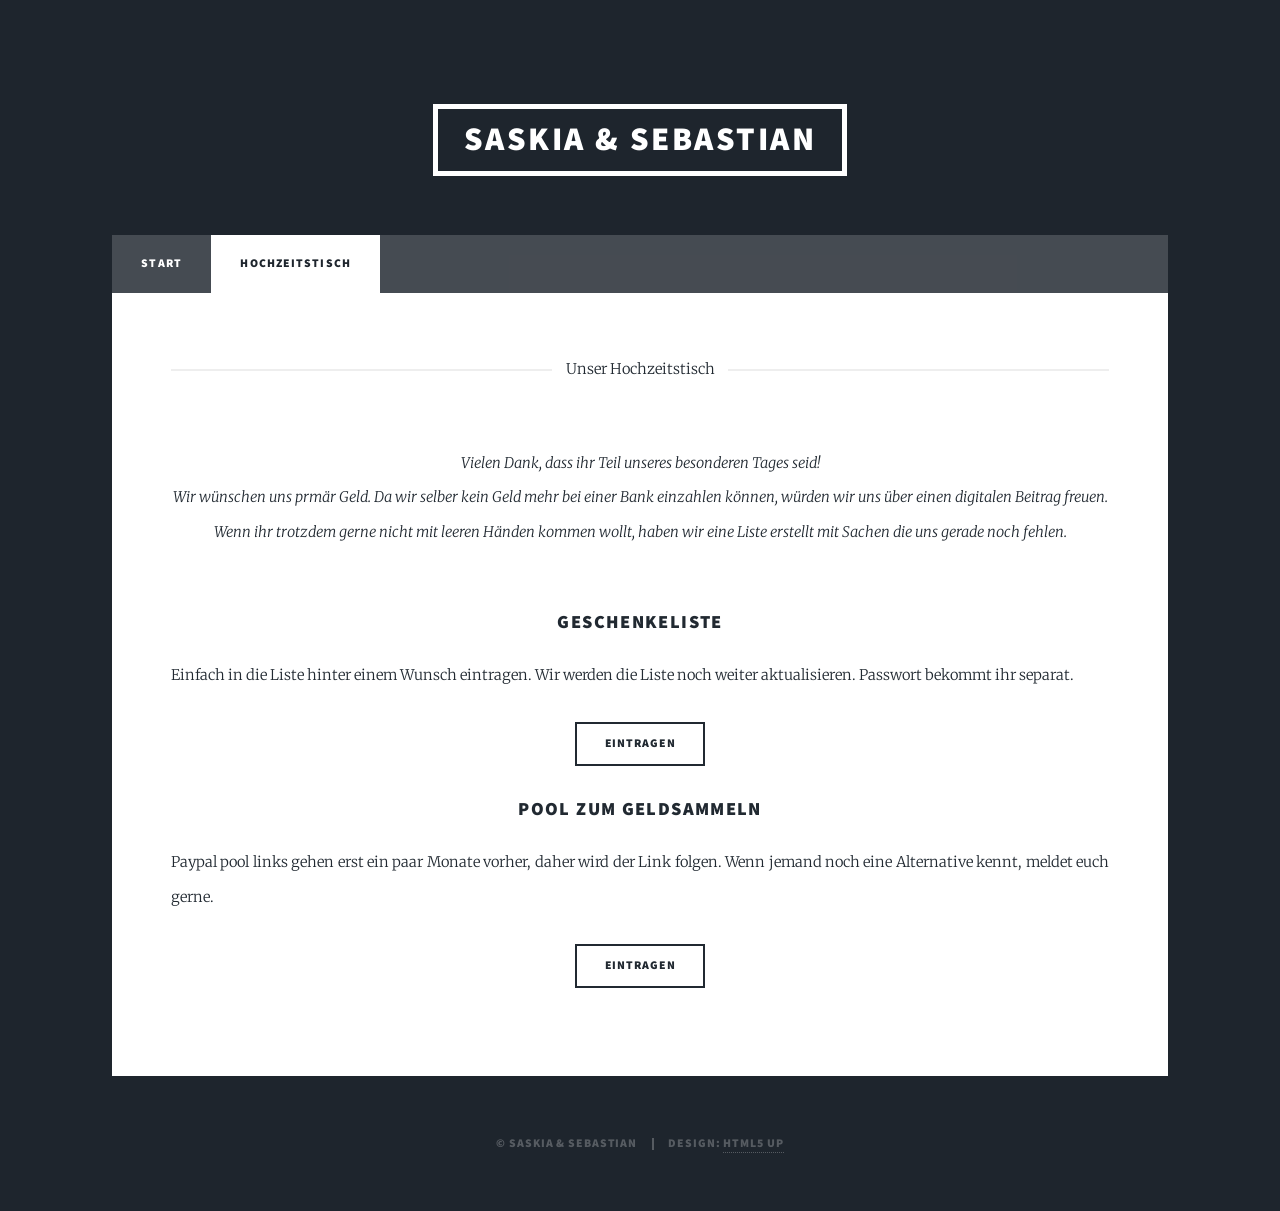
<file: hochzeitstisch.html>
<!DOCTYPE HTML>
<html>
    <head>
        <title>Hochzeitstisch - Saskia & Sebastian</title>
        <meta charset="utf-8" />
        <meta name="viewport" content="width=device-width, initial-scale=1, user-scalable=no" />
        <link rel="stylesheet" href="assets/css/main.css" />
        <noscript><link rel="stylesheet" href="assets/css/noscript.css" /></noscript>
    </head>
    <body class="is-preload">

        <div id="wrapper" class="fade-in">

            <header id="header">
                <a href="index.html" class="logo">Saskia & Sebastian</a>
            </header>

            <nav id="nav">
                <ul class="links">
                    <li><a href="index.html">Start</a></li>
                    <li class="active"><a href="hochzeitstisch.html">Hochzeitstisch</a></li>
                </ul>
            </nav>

            <div id="main">

                <article class="post featured">
                    <header class="major">
                        <span class="date">Unser Hochzeitstisch</span>
                        <p>Vielen Dank, dass ihr Teil unseres besonderen Tages seid!<br />
                        Wir wünschen uns prmär Geld. Da wir selber kein Geld mehr bei einer Bank einzahlen können, würden wir uns über einen digitalen Beitrag freuen. Wenn ihr trotzdem gerne nicht mit leeren Händen kommen wollt, haben wir eine Liste erstellt mit Sachen die uns gerade noch fehlen.</p>
                    </header>

                    <section class="posts">
                        <article>
                            <header>
                                <h3>Geschenkeliste</h3>
                            </header>
                            <p>Einfach in die Liste hinter einem Wunsch eintragen. Wir werden die Liste noch weiter aktualisieren. Passwort bekommt ihr separat.</p>
                            <ul class="actions special">
                                <li><a href="https://docs.google.com/spreadsheets/d/1bSzO8Rv29tg0vTqhjKTb8_4ambrGH0Ry_CH1k_iVg64/edit?usp=sharing" target="_blank" class="button" onclick="eintragen('Geschenkeliste')">Eintragen</a></li> 
                            </ul>
                        </article>
                        <article>
                            <header>
                                <h3>Pool zum Geldsammeln</h3>
                            </header>
                            <p>Paypal pool links gehen erst ein paar Monate vorher, daher wird der Link folgen. Wenn jemand noch eine Alternative kennt, meldet euch gerne.</p>
                            <ul class="actions special">
                                <li><button class="button" onclick="eintragen('Pool')">Eintragen</button></li>
                            </ul>
                        </article>
                    </section>

                </article>
            </div>

            <div id="copyright">
                <ul><li>&copy; Saskia & Sebastian</li><li>Design: <a href="https://html5up.net">HTML5 UP</a></li></ul>
            </div>

        </div>

        <script src="assets/js/jquery.min.js"></script>
        <script src="assets/js/browser.min.js"></script>
        <script src="assets/js/breakpoints.min.js"></script>
        <script src="assets/js/util.js"></script>
        <script src="assets/js/main.js"></script>

    </body>
</html>
</file>
<file: assets/css/main.css>
@import url(fontawesome-all.min.css);
@import url("https://fonts.googleapis.com/css?family=Merriweather:300,700,300italic,700italic|Source+Sans+Pro:900");

/*
	Massively by HTML5 UP
	html5up.net | @ajlkn
	Free for personal and commercial use under the CCA 3.0 license (html5up.net/license)
*/

html, body, div, span, applet, object,
iframe, h1, h2, h3, h4, h5, h6, p, blockquote,
pre, a, abbr, acronym, address, big, cite,
code, del, dfn, em, img, ins, kbd, q, s, samp,
small, strike, strong, sub, sup, tt, var, b,
u, i, center, dl, dt, dd, ol, ul, li, fieldset,
form, label, legend, table, caption, tbody,
tfoot, thead, tr, th, td, article, aside,
canvas, details, embed, figure, figcaption,
footer, header, hgroup, menu, nav, output, ruby,
section, summary, time, mark, audio, video {
	margin: 0;
	padding: 0;
	border: 0;
	font-size: 100%;
	font: inherit;
	vertical-align: baseline;}

article, aside, details, figcaption, figure,
footer, header, hgroup, menu, nav, section {
	display: block;}

body {
	line-height: 1;
}

ol, ul {
	list-style: none;
}

blockquote, q {
	quotes: none;
}

	blockquote:before, blockquote:after, q:before, q:after {
		content: '';
		content: none;
	}

table {
	border-collapse: collapse;
	border-spacing: 0;
}

body {
	-webkit-text-size-adjust: none;
}

mark {
	background-color: transparent;
	color: inherit;
}

input::-moz-focus-inner {
	border: 0;
	padding: 0;
}

input, select, textarea {
	-moz-appearance: none;
	-webkit-appearance: none;
	-ms-appearance: none;
	appearance: none;
}

/* Basic */

	@-ms-viewport {
		width: device-width;
	}

	body {
		-ms-overflow-style: scrollbar;
	}

	@media screen and (max-width: 480px) {

		html, body {
			min-width: 320px;
		}

	}

	html {
		box-sizing: border-box;
	}

	*, *:before, *:after {
		box-sizing: inherit;
	}

	body {
		background-color: #1e252d;
	}

		body.is-preload *, body.is-preload *:before, body.is-preload *:after {
			-moz-animation: none !important;
			-webkit-animation: none !important;
			-ms-animation: none !important;
			animation: none !important;
			-moz-transition: none !important;
			-webkit-transition: none !important;
			-ms-transition: none !important;
			transition: none !important;
		}

/* Type */

	html {
		font-size: 16pt;
	}

		@media screen and (max-width: 1680px) {

			html {
				font-size: 12pt;
			}

		}

		@media screen and (max-width: 1280px) {

			html {
				font-size: 11pt;
			}

		}

		@media screen and (max-width: 360px) {

			html {
				font-size: 10pt;
			}

		}

	body {
		color: #212931;
	}

	body, input, select, textarea {
		font-family: "Merriweather", Georgia, serif;
		font-weight: 300;
		font-size: 1rem;
		line-height: 2.375;
	}

	a {
		-moz-transition: color 0.2s ease-in-out, background-color 0.2s ease-in-out, border-color 0.2s ease-in-out, box-shadow 0.2s ease-in-out;
		-webkit-transition: color 0.2s ease-in-out, background-color 0.2s ease-in-out, border-color 0.2s ease-in-out, box-shadow 0.2s ease-in-out;
		-ms-transition: color 0.2s ease-in-out, background-color 0.2s ease-in-out, border-color 0.2s ease-in-out, box-shadow 0.2s ease-in-out;
		transition: color 0.2s ease-in-out, background-color 0.2s ease-in-out, border-color 0.2s ease-in-out, box-shadow 0.2s ease-in-out;
		border-bottom: dotted 1px;
		text-decoration: none;
	}

		a:hover {
			border-bottom-color: transparent;
		}

	strong, b {
		font-weight: 600;
	}

	em, i {
		font-style: italic;
	}

	p {
		text-align: justify;
		margin: 0 0 2rem 0;
	}

	h1, h2, h3, h4, h5, h6 {
		font-family: "Source Sans Pro", Helvetica, sans-serif;
		font-weight: 900;
		line-height: 1.5;
		letter-spacing: 0.075em;
		text-transform: uppercase;
		margin: 0 0 1rem 0;
	}

		h1 a, h2 a, h3 a, h4 a, h5 a, h6 a {
			border-bottom: 0;
			color: inherit;
			text-decoration: none;
		}

	h1 {
		font-size: 4rem;
		line-height: 1.1;
		margin: 0 0 2rem 0;
	}

	h2 {
		font-size: 1.75rem;
		line-height: 1.3;
		margin: 0 0 1.5rem 0;
	}

	h3 {
		font-size: 1.25rem;
		margin: 0 0 1.5rem 0;
	}

	h4 {
		font-size: 1rem;
	}

	h5 {
		font-size: 0.9rem;
	}

	h6 {
		font-size: 0.8rem;
	}

	sub {
		font-size: 0.8rem;
		position: relative;
		top: 0.5rem;
	}

	sup {
		font-size: 0.8rem;
		position: relative;
		top: -0.5rem;
	}

	blockquote {
		border-left: solid 4px;
		font-style: italic;
		margin: 0 0 2rem 0;
		padding: 0.5rem 0 0.5rem 2rem;
	}

	code {
		border: solid 2px;
		font-family: "Courier New", monospace;
		font-size: 0.9rem;
		margin: 0 0.25rem;
		padding: 0.25rem 0.65rem;
	}

	pre {
		-webkit-overflow-scrolling: touch;
		font-family: "Courier New", monospace;
		font-size: 0.9rem;
		margin: 0 0 2rem 0;
	}

		pre code {
			display: block;
			line-height: 1.75;
			padding: 1rem 1.5rem;
			overflow-x: auto;
		}

	hr {
		border: 0;
		border-bottom: solid 2px;
		margin: 3rem 0;
	}

		hr.major {
			margin: 5rem 0;
		}

	.align-left {
		text-align: left;
	}

	.align-center {
		text-align: center;
	}

	.align-right {
		text-align: right;
	}

	input, select, textarea {
		color: #212931;
	}

	a {
		color: #212931;
		border-bottom-color: rgba(33, 41, 49, 0.5);
	}

		a:hover {
			border-bottom-color: transparent;
			color: #18bfef !important;
		}

	strong, b {
		color: #212931;
	}

	h1, h2, h3, h4, h5, h6 {
		color: #212931;
	}

	blockquote {
		border-left-color: #eeeeee;
	}

	code {
		background: rgba(220, 220, 220, 0.25);
		border-color: #eeeeee;
	}

	hr {
		border-bottom-color: #eeeeee;
	}

/* Row */

	.row {
		display: flex;
		flex-wrap: wrap;
		box-sizing: border-box;
		align-items: stretch;
	}

		.row > * {
			box-sizing: border-box;
		}

		.row.gtr-uniform > * > :last-child {
			margin-bottom: 0;
		}

		.row.aln-left {
			justify-content: flex-start;
		}

		.row.aln-center {
			justify-content: center;
		}

		.row.aln-right {
			justify-content: flex-end;
		}

		.row.aln-top {
			align-items: flex-start;
		}

		.row.aln-middle {
			align-items: center;
		}

		.row.aln-bottom {
			align-items: flex-end;
		}

		.row > .imp {
			order: -1;
		}

		.row > .col-1 {
			width: 8.33333%;
		}

		.row > .off-1 {
			margin-left: 8.33333%;
		}

		.row > .col-2 {
			width: 16.66667%;
		}

		.row > .off-2 {
			margin-left: 16.66667%;
		}

		.row > .col-3 {
			width: 25%;
		}

		.row > .off-3 {
			margin-left: 25%;
		}

		.row > .col-4 {
			width: 33.33333%;
		}

		.row > .off-4 {
			margin-left: 33.33333%;
		}

		.row > .col-5 {
			width: 41.66667%;
		}

		.row > .off-5 {
			margin-left: 41.66667%;
		}

		.row > .col-6 {
			width: 50%;
		}

		.row > .off-6 {
			margin-left: 50%;
		}

		.row > .col-7 {
			width: 58.33333%;
		}

		.row > .off-7 {
			margin-left: 58.33333%;
		}

		.row > .col-8 {
			width: 66.66667%;
		}

		.row > .off-8 {
			margin-left: 66.66667%;
		}

		.row > .col-9 {
			width: 75%;
		}

		.row > .off-9 {
			margin-left: 75%;
		}

		.row > .col-10 {
			width: 83.33333%;
		}

		.row > .off-10 {
			margin-left: 83.33333%;
		}

		.row > .col-11 {
			width: 91.66667%;
		}

		.row > .off-11 {
			margin-left: 91.66667%;
		}

		.row > .col-12 {
			width: 100%;
		}

		.row > .off-12 {
			margin-left: 100%;
		}

		.row.gtr-0 {
			margin-top: 0;
			margin-left: 0rem;
		}

			.row.gtr-0 > * {
				padding: 0 0 0 0rem;
			}

			.row.gtr-0.gtr-uniform {
				margin-top: 0rem;
			}

				.row.gtr-0.gtr-uniform > * {
					padding-top: 0rem;
				}

		.row.gtr-25 {
			margin-top: 0;
			margin-left: -0.375rem;
		}

			.row.gtr-25 > * {
				padding: 0 0 0 0.375rem;
			}

			.row.gtr-25.gtr-uniform {
				margin-top: -0.375rem;
			}

				.row.gtr-25.gtr-uniform > * {
					padding-top: 0.375rem;
				}

		.row.gtr-50 {
			margin-top: 0;
			margin-left: -0.75rem;
		}

			.row.gtr-50 > * {
				padding: 0 0 0 0.75rem;
			}

			.row.gtr-50.gtr-uniform {
				margin-top: -0.75rem;
			}

				.row.gtr-50.gtr-uniform > * {
					padding-top: 0.75rem;
				}

		.row {
			margin-top: 0;
			margin-left: -1.5rem;
		}

			.row > * {
				padding: 0 0 0 1.5rem;
			}

			.row.gtr-uniform {
				margin-top: -1.5rem;
			}

				.row.gtr-uniform > * {
					padding-top: 1.5rem;
				}

		.row.gtr-150 {
			margin-top: 0;
			margin-left: -2.25rem;
		}

			.row.gtr-150 > * {
				padding: 0 0 0 2.25rem;
			}

			.row.gtr-150.gtr-uniform {
				margin-top: -2.25rem;
			}

				.row.gtr-150.gtr-uniform > * {
					padding-top: 2.25rem;
				}

		.row.gtr-200 {
			margin-top: 0;
			margin-left: -3rem;
		}

			.row.gtr-200 > * {
				padding: 0 0 0 3rem;
			}

			.row.gtr-200.gtr-uniform {
				margin-top: -3rem;
			}

				.row.gtr-200.gtr-uniform > * {
					padding-top: 3rem;
				}

		@media screen and (max-width: 1680px) {

			.row {
				display: flex;
				flex-wrap: wrap;
				box-sizing: border-box;
				align-items: stretch;
			}

				.row > * {
					box-sizing: border-box;
				}

				.row.gtr-uniform > * > :last-child {
					margin-bottom: 0;
				}

				.row.aln-left {
					justify-content: flex-start;
				}

				.row.aln-center {
					justify-content: center;
				}

				.row.aln-right {
					justify-content: flex-end;
				}

				.row.aln-top {
					align-items: flex-start;
				}

				.row.aln-middle {
					align-items: center;
				}

				.row.aln-bottom {
					align-items: flex-end;
				}

				.row > .imp-xlarge {
					order: -1;
				}

				.row > .col-1-xlarge {
					width: 8.33333%;
				}

				.row > .off-1-xlarge {
					margin-left: 8.33333%;
				}

				.row > .col-2-xlarge {
					width: 16.66667%;
				}

				.row > .off-2-xlarge {
					margin-left: 16.66667%;
				}

				.row > .col-3-xlarge {
					width: 25%;
				}

				.row > .off-3-xlarge {
					margin-left: 25%;
				}

				.row > .col-4-xlarge {
					width: 33.33333%;
				}

				.row > .off-4-xlarge {
					margin-left: 33.33333%;
				}

				.row > .col-5-xlarge {
					width: 41.66667%;
				}

				.row > .off-5-xlarge {
					margin-left: 41.66667%;
				}

				.row > .col-6-xlarge {
					width: 50%;
				}

				.row > .off-6-xlarge {
					margin-left: 50%;
				}

				.row > .col-7-xlarge {
					width: 58.33333%;
				}

				.row > .off-7-xlarge {
					margin-left: 58.33333%;
				}

				.row > .col-8-xlarge {
					width: 66.66667%;
				}

				.row > .off-8-xlarge {
					margin-left: 66.66667%;
				}

				.row > .col-9-xlarge {
					width: 75%;
				}

				.row > .off-9-xlarge {
					margin-left: 75%;
				}

				.row > .col-10-xlarge {
					width: 83.33333%;
				}

				.row > .off-10-xlarge {
					margin-left: 83.33333%;
				}

				.row > .col-11-xlarge {
					width: 91.66667%;
				}

				.row > .off-11-xlarge {
					margin-left: 91.66667%;
				}

				.row > .col-12-xlarge {
					width: 100%;
				}

				.row > .off-12-xlarge {
					margin-left: 100%;
				}

				.row.gtr-0 {
					margin-top: 0;
					margin-left: 0rem;
				}

					.row.gtr-0 > * {
						padding: 0 0 0 0rem;
					}

					.row.gtr-0.gtr-uniform {
						margin-top: 0rem;
					}

						.row.gtr-0.gtr-uniform > * {
							padding-top: 0rem;
						}

				.row.gtr-25 {
					margin-top: 0;
					margin-left: -0.375rem;
				}

					.row.gtr-25 > * {
						padding: 0 0 0 0.375rem;
					}

					.row.gtr-25.gtr-uniform {
						margin-top: -0.375rem;
					}

						.row.gtr-25.gtr-uniform > * {
							padding-top: 0.375rem;
						}

				.row.gtr-50 {
					margin-top: 0;
					margin-left: -0.75rem;
				}

					.row.gtr-50 > * {
						padding: 0 0 0 0.75rem;
					}

					.row.gtr-50.gtr-uniform {
						margin-top: -0.75rem;
					}

						.row.gtr-50.gtr-uniform > * {
							padding-top: 0.75rem;
						}

				.row {
					margin-top: 0;
					margin-left: -1.5rem;
				}

					.row > * {
						padding: 0 0 0 1.5rem;
					}

					.row.gtr-uniform {
						margin-top: -1.5rem;
					}

						.row.gtr-uniform > * {
							padding-top: 1.5rem;
						}

				.row.gtr-150 {
					margin-top: 0;
					margin-left: -2.25rem;
				}

					.row.gtr-150 > * {
						padding: 0 0 0 2.25rem;
					}

					.row.gtr-150.gtr-uniform {
						margin-top: -2.25rem;
					}

						.row.gtr-150.gtr-uniform > * {
							padding-top: 2.25rem;
						}

				.row.gtr-200 {
					margin-top: 0;
					margin-left: -3rem;
				}

					.row.gtr-200 > * {
						padding: 0 0 0 3rem;
					}

					.row.gtr-200.gtr-uniform {
						margin-top: -3rem;
					}

						.row.gtr-200.gtr-uniform > * {
							padding-top: 3rem;
						}

		}

		@media screen and (max-width: 1280px) {

			.row {
				display: flex;
				flex-wrap: wrap;
				box-sizing: border-box;
				align-items: stretch;
			}

				.row > * {
					box-sizing: border-box;
				}

				.row.gtr-uniform > * > :last-child {
					margin-bottom: 0;
				}

				.row.aln-left {
					justify-content: flex-start;
				}

				.row.aln-center {
					justify-content: center;
				}

				.row.aln-right {
					justify-content: flex-end;
				}

				.row.aln-top {
					align-items: flex-start;
				}

				.row.aln-middle {
					align-items: center;
				}

				.row.aln-bottom {
					align-items: flex-end;
				}

				.row > .imp-large {
					order: -1;
				}

				.row > .col-1-large {
					width: 8.33333%;
				}

				.row > .off-1-large {
					margin-left: 8.33333%;
				}

				.row > .col-2-large {
					width: 16.66667%;
				}

				.row > .off-2-large {
					margin-left: 16.66667%;
				}

				.row > .col-3-large {
					width: 25%;
				}

				.row > .off-3-large {
					margin-left: 25%;
				}

				.row > .col-4-large {
					width: 33.33333%;
				}

				.row > .off-4-large {
					margin-left: 33.33333%;
				}

				.row > .col-5-large {
					width: 41.66667%;
				}

				.row > .off-5-large {
					margin-left: 41.66667%;
				}

				.row > .col-6-large {
					width: 50%;
				}

				.row > .off-6-large {
					margin-left: 50%;
				}

				.row > .col-7-large {
					width: 58.33333%;
				}

				.row > .off-7-large {
					margin-left: 58.33333%;
				}

				.row > .col-8-large {
					width: 66.66667%;
				}

				.row > .off-8-large {
					margin-left: 66.66667%;
				}

				.row > .col-9-large {
					width: 75%;
				}

				.row > .off-9-large {
					margin-left: 75%;
				}

				.row > .col-10-large {
					width: 83.33333%;
				}

				.row > .off-10-large {
					margin-left: 83.33333%;
				}

				.row > .col-11-large {
					width: 91.66667%;
				}

				.row > .off-11-large {
					margin-left: 91.66667%;
				}

				.row > .col-12-large {
					width: 100%;
				}

				.row > .off-12-large {
					margin-left: 100%;
				}

				.row.gtr-0 {
					margin-top: 0;
					margin-left: 0rem;
				}

					.row.gtr-0 > * {
						padding: 0 0 0 0rem;
					}

					.row.gtr-0.gtr-uniform {
						margin-top: 0rem;
					}

						.row.gtr-0.gtr-uniform > * {
							padding-top: 0rem;
						}

				.row.gtr-25 {
					margin-top: 0;
					margin-left: -0.375rem;
				}

					.row.gtr-25 > * {
						padding: 0 0 0 0.375rem;
					}

					.row.gtr-25.gtr-uniform {
						margin-top: -0.375rem;
					}

						.row.gtr-25.gtr-uniform > * {
							padding-top: 0.375rem;
						}

				.row.gtr-50 {
					margin-top: 0;
					margin-left: -0.75rem;
				}

					.row.gtr-50 > * {
						padding: 0 0 0 0.75rem;
					}

					.row.gtr-50.gtr-uniform {
						margin-top: -0.75rem;
					}

						.row.gtr-50.gtr-uniform > * {
							padding-top: 0.75rem;
						}

				.row {
					margin-top: 0;
					margin-left: -1.5rem;
				}

					.row > * {
						padding: 0 0 0 1.5rem;
					}

					.row.gtr-uniform {
						margin-top: -1.5rem;
					}

						.row.gtr-uniform > * {
							padding-top: 1.5rem;
						}

				.row.gtr-150 {
					margin-top: 0;
					margin-left: -2.25rem;
				}

					.row.gtr-150 > * {
						padding: 0 0 0 2.25rem;
					}

					.row.gtr-150.gtr-uniform {
						margin-top: -2.25rem;
					}

						.row.gtr-150.gtr-uniform > * {
							padding-top: 2.25rem;
						}

				.row.gtr-200 {
					margin-top: 0;
					margin-left: -3rem;
				}

					.row.gtr-200 > * {
						padding: 0 0 0 3rem;
					}

					.row.gtr-200.gtr-uniform {
						margin-top: -3rem;
					}

						.row.gtr-200.gtr-uniform > * {
							padding-top: 3rem;
						}

		}

		@media screen and (max-width: 980px) {

			.row {
				display: flex;
				flex-wrap: wrap;
				box-sizing: border-box;
				align-items: stretch;
			}

				.row > * {
					box-sizing: border-box;
				}

				.row.gtr-uniform > * > :last-child {
					margin-bottom: 0;
				}

				.row.aln-left {
					justify-content: flex-start;
				}

				.row.aln-center {
					justify-content: center;
				}

				.row.aln-right {
					justify-content: flex-end;
				}

				.row.aln-top {
					align-items: flex-start;
				}

				.row.aln-middle {
					align-items: center;
				}

				.row.aln-bottom {
					align-items: flex-end;
				}

				.row > .imp-medium {
					order: -1;
				}

				.row > .col-1-medium {
					width: 8.33333%;
				}

				.row > .off-1-medium {
					margin-left: 8.33333%;
				}

				.row > .col-2-medium {
					width: 16.66667%;
				}

				.row > .off-2-medium {
					margin-left: 16.66667%;
				}

				.row > .col-3-medium {
					width: 25%;
				}

				.row > .off-3-medium {
					margin-left: 25%;
				}

				.row > .col-4-medium {
					width: 33.33333%;
				}

				.row > .off-4-medium {
					margin-left: 33.33333%;
				}

				.row > .col-5-medium {
					width: 41.66667%;
				}

				.row > .off-5-medium {
					margin-left: 41.66667%;
				}

				.row > .col-6-medium {
					width: 50%;
				}

				.row > .off-6-medium {
					margin-left: 50%;
				}

				.row > .col-7-medium {
					width: 58.33333%;
				}

				.row > .off-7-medium {
					margin-left: 58.33333%;
				}

				.row > .col-8-medium {
					width: 66.66667%;
				}

				.row > .off-8-medium {
					margin-left: 66.66667%;
				}

				.row > .col-9-medium {
					width: 75%;
				}

				.row > .off-9-medium {
					margin-left: 75%;
				}

				.row > .col-10-medium {
					width: 83.33333%;
				}

				.row > .off-10-medium {
					margin-left: 83.33333%;
				}

				.row > .col-11-medium {
					width: 91.66667%;
				}

				.row > .off-11-medium {
					margin-left: 91.66667%;
				}

				.row > .col-12-medium {
					width: 100%;
				}

				.row > .off-12-medium {
					margin-left: 100%;
				}

				.row.gtr-0 {
					margin-top: 0;
					margin-left: 0rem;
				}

					.row.gtr-0 > * {
						padding: 0 0 0 0rem;
					}

					.row.gtr-0.gtr-uniform {
						margin-top: 0rem;
					}

						.row.gtr-0.gtr-uniform > * {
							padding-top: 0rem;
						}

				.row.gtr-25 {
					margin-top: 0;
					margin-left: -0.375rem;
				}

					.row.gtr-25 > * {
						padding: 0 0 0 0.375rem;
					}

					.row.gtr-25.gtr-uniform {
						margin-top: -0.375rem;
					}

						.row.gtr-25.gtr-uniform > * {
							padding-top: 0.375rem;
						}

				.row.gtr-50 {
					margin-top: 0;
					margin-left: -0.75rem;
				}

					.row.gtr-50 > * {
						padding: 0 0 0 0.75rem;
					}

					.row.gtr-50.gtr-uniform {
						margin-top: -0.75rem;
					}

						.row.gtr-50.gtr-uniform > * {
							padding-top: 0.75rem;
						}

				.row {
					margin-top: 0;
					margin-left: -1.5rem;
				}

					.row > * {
						padding: 0 0 0 1.5rem;
					}

					.row.gtr-uniform {
						margin-top: -1.5rem;
					}

						.row.gtr-uniform > * {
							padding-top: 1.5rem;
						}

				.row.gtr-150 {
					margin-top: 0;
					margin-left: -2.25rem;
				}

					.row.gtr-150 > * {
						padding: 0 0 0 2.25rem;
					}

					.row.gtr-150.gtr-uniform {
						margin-top: -2.25rem;
					}

						.row.gtr-150.gtr-uniform > * {
							padding-top: 2.25rem;
						}

				.row.gtr-200 {
					margin-top: 0;
					margin-left: -3rem;
				}

					.row.gtr-200 > * {
						padding: 0 0 0 3rem;
					}

					.row.gtr-200.gtr-uniform {
						margin-top: -3rem;
					}

						.row.gtr-200.gtr-uniform > * {
							padding-top: 3rem;
						}

		}

		@media screen and (max-width: 736px) {

			.row {
				display: flex;
				flex-wrap: wrap;
				box-sizing: border-box;
				align-items: stretch;
			}

				.row > * {
					box-sizing: border-box;
				}

				.row.gtr-uniform > * > :last-child {
					margin-bottom: 0;
				}

				.row.aln-left {
					justify-content: flex-start;
				}

				.row.aln-center {
					justify-content: center;
				}

				.row.aln-right {
					justify-content: flex-end;
				}

				.row.aln-top {
					align-items: flex-start;
				}

				.row.aln-middle {
					align-items: center;
				}

				.row.aln-bottom {
					align-items: flex-end;
				}

				.row > .imp-small {
					order: -1;
				}

				.row > .col-1-small {
					width: 8.33333%;
				}

				.row > .off-1-small {
					margin-left: 8.33333%;
				}

				.row > .col-2-small {
					width: 16.66667%;
				}

				.row > .off-2-small {
					margin-left: 16.66667%;
				}

				.row > .col-3-small {
					width: 25%;
				}

				.row > .off-3-small {
					margin-left: 25%;
				}

				.row > .col-4-small {
					width: 33.33333%;
				}

				.row > .off-4-small {
					margin-left: 33.33333%;
				}

				.row > .col-5-small {
					width: 41.66667%;
				}

				.row > .off-5-small {
					margin-left: 41.66667%;
				}

				.row > .col-6-small {
					width: 50%;
				}

				.row > .off-6-small {
					margin-left: 50%;
				}

				.row > .col-7-small {
					width: 58.33333%;
				}

				.row > .off-7-small {
					margin-left: 58.33333%;
				}

				.row > .col-8-small {
					width: 66.66667%;
				}

				.row > .off-8-small {
					margin-left: 66.66667%;
				}

				.row > .col-9-small {
					width: 75%;
				}

				.row > .off-9-small {
					margin-left: 75%;
				}

				.row > .col-10-small {
					width: 83.33333%;
				}

				.row > .off-10-small {
					margin-left: 83.33333%;
				}

				.row > .col-11-small {
					width: 91.66667%;
				}

				.row > .off-11-small {
					margin-left: 91.66667%;
				}

				.row > .col-12-small {
					width: 100%;
				}

				.row > .off-12-small {
					margin-left: 100%;
				}

				.row.gtr-0 {
					margin-top: 0;
					margin-left: 0rem;
				}

					.row.gtr-0 > * {
						padding: 0 0 0 0rem;
					}

					.row.gtr-0.gtr-uniform {
						margin-top: 0rem;
					}

						.row.gtr-0.gtr-uniform > * {
							padding-top: 0rem;
						}

				.row.gtr-25 {
					margin-top: 0;
					margin-left: -0.375rem;
				}

					.row.gtr-25 > * {
						padding: 0 0 0 0.375rem;
					}

					.row.gtr-25.gtr-uniform {
						margin-top: -0.375rem;
					}

						.row.gtr-25.gtr-uniform > * {
							padding-top: 0.375rem;
						}

				.row.gtr-50 {
					margin-top: 0;
					margin-left: -0.75rem;
				}

					.row.gtr-50 > * {
						padding: 0 0 0 0.75rem;
					}

					.row.gtr-50.gtr-uniform {
						margin-top: -0.75rem;
					}

						.row.gtr-50.gtr-uniform > * {
							padding-top: 0.75rem;
						}

				.row {
					margin-top: 0;
					margin-left: -1.5rem;
				}

					.row > * {
						padding: 0 0 0 1.5rem;
					}

					.row.gtr-uniform {
						margin-top: -1.5rem;
					}

						.row.gtr-uniform > * {
							padding-top: 1.5rem;
						}

				.row.gtr-150 {
					margin-top: 0;
					margin-left: -2.25rem;
				}

					.row.gtr-150 > * {
						padding: 0 0 0 2.25rem;
					}

					.row.gtr-150.gtr-uniform {
						margin-top: -2.25rem;
					}

						.row.gtr-150.gtr-uniform > * {
							padding-top: 2.25rem;
						}

				.row.gtr-200 {
					margin-top: 0;
					margin-left: -3rem;
				}

					.row.gtr-200 > * {
						padding: 0 0 0 3rem;
					}

					.row.gtr-200.gtr-uniform {
						margin-top: -3rem;
					}

						.row.gtr-200.gtr-uniform > * {
							padding-top: 3rem;
						}

		}

		@media screen and (max-width: 480px) {

			.row {
				display: flex;
				flex-wrap: wrap;
				box-sizing: border-box;
				align-items: stretch;
			}

				.row > * {
					box-sizing: border-box;
				}

				.row.gtr-uniform > * > :last-child {
					margin-bottom: 0;
				}

				.row.aln-left {
					justify-content: flex-start;
				}

				.row.aln-center {
					justify-content: center;
				}

				.row.aln-right {
					justify-content: flex-end;
				}

				.row.aln-top {
					align-items: flex-start;
				}

				.row.aln-middle {
					align-items: center;
				}

				.row.aln-bottom {
					align-items: flex-end;
				}

				.row > .imp-xsmall {
					order: -1;
				}

				.row > .col-1-xsmall {
					width: 8.33333%;
				}

				.row > .off-1-xsmall {
					margin-left: 8.33333%;
				}

				.row > .col-2-xsmall {
					width: 16.66667%;
				}

				.row > .off-2-xsmall {
					margin-left: 16.66667%;
				}

				.row > .col-3-xsmall {
					width: 25%;
				}

				.row > .off-3-xsmall {
					margin-left: 25%;
				}

				.row > .col-4-xsmall {
					width: 33.33333%;
				}

				.row > .off-4-xsmall {
					margin-left: 33.33333%;
				}

				.row > .col-5-xsmall {
					width: 41.66667%;
				}

				.row > .off-5-xsmall {
					margin-left: 41.66667%;
				}

				.row > .col-6-xsmall {
					width: 50%;
				}

				.row > .off-6-xsmall {
					margin-left: 50%;
				}

				.row > .col-7-xsmall {
					width: 58.33333%;
				}

				.row > .off-7-xsmall {
					margin-left: 58.33333%;
				}

				.row > .col-8-xsmall {
					width: 66.66667%;
				}

				.row > .off-8-xsmall {
					margin-left: 66.66667%;
				}

				.row > .col-9-xsmall {
					width: 75%;
				}

				.row > .off-9-xsmall {
					margin-left: 75%;
				}

				.row > .col-10-xsmall {
					width: 83.33333%;
				}

				.row > .off-10-xsmall {
					margin-left: 83.33333%;
				}

				.row > .col-11-xsmall {
					width: 91.66667%;
				}

				.row > .off-11-xsmall {
					margin-left: 91.66667%;
				}

				.row > .col-12-xsmall {
					width: 100%;
				}

				.row > .off-12-xsmall {
					margin-left: 100%;
				}

				.row.gtr-0 {
					margin-top: 0;
					margin-left: 0rem;
				}

					.row.gtr-0 > * {
						padding: 0 0 0 0rem;
					}

					.row.gtr-0.gtr-uniform {
						margin-top: 0rem;
					}

						.row.gtr-0.gtr-uniform > * {
							padding-top: 0rem;
						}

				.row.gtr-25 {
					margin-top: 0;
					margin-left: -0.375rem;
				}

					.row.gtr-25 > * {
						padding: 0 0 0 0.375rem;
					}

					.row.gtr-25.gtr-uniform {
						margin-top: -0.375rem;
					}

						.row.gtr-25.gtr-uniform > * {
							padding-top: 0.375rem;
						}

				.row.gtr-50 {
					margin-top: 0;
					margin-left: -0.75rem;
				}

					.row.gtr-50 > * {
						padding: 0 0 0 0.75rem;
					}

					.row.gtr-50.gtr-uniform {
						margin-top: -0.75rem;
					}

						.row.gtr-50.gtr-uniform > * {
							padding-top: 0.75rem;
						}

				.row {
					margin-top: 0;
					margin-left: -1.5rem;
				}

					.row > * {
						padding: 0 0 0 1.5rem;
					}

					.row.gtr-uniform {
						margin-top: -1.5rem;
					}

						.row.gtr-uniform > * {
							padding-top: 1.5rem;
						}

				.row.gtr-150 {
					margin-top: 0;
					margin-left: -2.25rem;
				}

					.row.gtr-150 > * {
						padding: 0 0 0 2.25rem;
					}

					.row.gtr-150.gtr-uniform {
						margin-top: -2.25rem;
					}

						.row.gtr-150.gtr-uniform > * {
							padding-top: 2.25rem;
						}

				.row.gtr-200 {
					margin-top: 0;
					margin-left: -3rem;
				}

					.row.gtr-200 > * {
						padding: 0 0 0 3rem;
					}

					.row.gtr-200.gtr-uniform {
						margin-top: -3rem;
					}

						.row.gtr-200.gtr-uniform > * {
							padding-top: 3rem;
						}

		}

		@media screen and (max-width: 360px) {

			.row {
				display: flex;
				flex-wrap: wrap;
				box-sizing: border-box;
				align-items: stretch;
			}

				.row > * {
					box-sizing: border-box;
				}

				.row.gtr-uniform > * > :last-child {
					margin-bottom: 0;
				}

				.row.aln-left {
					justify-content: flex-start;
				}

				.row.aln-center {
					justify-content: center;
				}

				.row.aln-right {
					justify-content: flex-end;
				}

				.row.aln-top {
					align-items: flex-start;
				}

				.row.aln-middle {
					align-items: center;
				}

				.row.aln-bottom {
					align-items: flex-end;
				}

				.row > .imp-xxsmall {
					order: -1;
				}

				.row > .col-1-xxsmall {
					width: 8.33333%;
				}

				.row > .off-1-xxsmall {
					margin-left: 8.33333%;
				}

				.row > .col-2-xxsmall {
					width: 16.66667%;
				}

				.row > .off-2-xxsmall {
					margin-left: 16.66667%;
				}

				.row > .col-3-xxsmall {
					width: 25%;
				}

				.row > .off-3-xxsmall {
					margin-left: 25%;
				}

				.row > .col-4-xxsmall {
					width: 33.33333%;
				}

				.row > .off-4-xxsmall {
					margin-left: 33.33333%;
				}

				.row > .col-5-xxsmall {
					width: 41.66667%;
				}

				.row > .off-5-xxsmall {
					margin-left: 41.66667%;
				}

				.row > .col-6-xxsmall {
					width: 50%;
				}

				.row > .off-6-xxsmall {
					margin-left: 50%;
				}

				.row > .col-7-xxsmall {
					width: 58.33333%;
				}

				.row > .off-7-xxsmall {
					margin-left: 58.33333%;
				}

				.row > .col-8-xxsmall {
					width: 66.66667%;
				}

				.row > .off-8-xxsmall {
					margin-left: 66.66667%;
				}

				.row > .col-9-xxsmall {
					width: 75%;
				}

				.row > .off-9-xxsmall {
					margin-left: 75%;
				}

				.row > .col-10-xxsmall {
					width: 83.33333%;
				}

				.row > .off-10-xxsmall {
					margin-left: 83.33333%;
				}

				.row > .col-11-xxsmall {
					width: 91.66667%;
				}

				.row > .off-11-xxsmall {
					margin-left: 91.66667%;
				}

				.row > .col-12-xxsmall {
					width: 100%;
				}

				.row > .off-12-xxsmall {
					margin-left: 100%;
				}

				.row.gtr-0 {
					margin-top: 0;
					margin-left: 0rem;
				}

					.row.gtr-0 > * {
						padding: 0 0 0 0rem;
					}

					.row.gtr-0.gtr-uniform {
						margin-top: 0rem;
					}

						.row.gtr-0.gtr-uniform > * {
							padding-top: 0rem;
						}

				.row.gtr-25 {
					margin-top: 0;
					margin-left: -0.375rem;
				}

					.row.gtr-25 > * {
						padding: 0 0 0 0.375rem;
					}

					.row.gtr-25.gtr-uniform {
						margin-top: -0.375rem;
					}

						.row.gtr-25.gtr-uniform > * {
							padding-top: 0.375rem;
						}

				.row.gtr-50 {
					margin-top: 0;
					margin-left: -0.75rem;
				}

					.row.gtr-50 > * {
						padding: 0 0 0 0.75rem;
					}

					.row.gtr-50.gtr-uniform {
						margin-top: -0.75rem;
					}

						.row.gtr-50.gtr-uniform > * {
							padding-top: 0.75rem;
						}

				.row {
					margin-top: 0;
					margin-left: -1.5rem;
				}

					.row > * {
						padding: 0 0 0 1.5rem;
					}

					.row.gtr-uniform {
						margin-top: -1.5rem;
					}

						.row.gtr-uniform > * {
							padding-top: 1.5rem;
						}

				.row.gtr-150 {
					margin-top: 0;
					margin-left: -2.25rem;
				}

					.row.gtr-150 > * {
						padding: 0 0 0 2.25rem;
					}

					.row.gtr-150.gtr-uniform {
						margin-top: -2.25rem;
					}

						.row.gtr-150.gtr-uniform > * {
							padding-top: 2.25rem;
						}

				.row.gtr-200 {
					margin-top: 0;
					margin-left: -3rem;
				}

					.row.gtr-200 > * {
						padding: 0 0 0 3rem;
					}

					.row.gtr-200.gtr-uniform {
						margin-top: -3rem;
					}

						.row.gtr-200.gtr-uniform > * {
							padding-top: 3rem;
						}

		}

/* Box */

	.box {
		border: solid 2px;
		margin-bottom: 2rem;
		padding: 1.5rem;
	}

		.box > :last-child,
		.box > :last-child > :last-child,
		.box > :last-child > :last-child > :last-child {
			margin-bottom: 0;
		}

		.box.alt {
			border: 0;
			border-radius: 0;
			padding: 0;
		}

	.box {
		border-color: #eeeeee;
	}

/* Button */

	input[type="submit"],
	input[type="reset"],
	input[type="button"],
	button,
	.button {
		-moz-appearance: none;
		-webkit-appearance: none;
		-ms-appearance: none;
		appearance: none;
		-moz-transition: background-color 0.2s ease-in-out, box-shadow 0.2s ease-in-out, color 0.2s ease-in-out;
		-webkit-transition: background-color 0.2s ease-in-out, box-shadow 0.2s ease-in-out, color 0.2s ease-in-out;
		-ms-transition: background-color 0.2s ease-in-out, box-shadow 0.2s ease-in-out, color 0.2s ease-in-out;
		transition: background-color 0.2s ease-in-out, box-shadow 0.2s ease-in-out, color 0.2s ease-in-out;
		border: 0;
		border-radius: 0;
		cursor: pointer;
		display: inline-block;
		font-family: "Source Sans Pro", Helvetica, sans-serif;
		font-size: 0.8rem;
		font-weight: 900;
		letter-spacing: 0.075em;
		height: 3rem;
		line-height: 3rem;
		padding: 0 2rem;
		text-align: center;
		text-decoration: none;
		text-transform: uppercase;
		white-space: nowrap;
	}

		input[type="submit"].icon:before,
		input[type="reset"].icon:before,
		input[type="button"].icon:before,
		button.icon:before,
		.button.icon:before {
			margin-right: 0.5rem;
		}

		input[type="submit"].icon.solo,
		input[type="reset"].icon.solo,
		input[type="button"].icon.solo,
		button.icon.solo,
		.button.icon.solo {
			position: relative;
			width: 4rem;
			height: 4rem;
			line-height: 4rem;
			border-radius: 4rem;
			text-indent: 4rem;
			overflow: hidden;
			padding: 0;
			white-space: nowrap;
		}

			input[type="submit"].icon.solo:before,
			input[type="reset"].icon.solo:before,
			input[type="button"].icon.solo:before,
			button.icon.solo:before,
			.button.icon.solo:before {
				position: absolute;
				display: block;
				top: 0;
				left: 0;
				width: inherit;
				height: inherit;
				line-height: inherit;
				font-size: 1.25rem;
				margin-right: 0;
				text-align: center;
				text-indent: 0;
			}

		input[type="submit"].fit,
		input[type="reset"].fit,
		input[type="button"].fit,
		button.fit,
		.button.fit {
			width: 100%;
		}

		input[type="submit"].small,
		input[type="reset"].small,
		input[type="button"].small,
		button.small,
		.button.small {
			font-size: 0.7rem;
			height: 2.5rem;
			line-height: 2.5rem;
			padding: 0 1.5rem;
		}

		input[type="submit"].large,
		input[type="reset"].large,
		input[type="button"].large,
		button.large,
		.button.large {
			font-size: 0.9rem;
			height: 3.5rem;
			line-height: 3.5rem;
			padding: 0 2.75rem;
		}

		@media screen and (max-width: 980px) {

			input[type="submit"],
			input[type="reset"],
			input[type="button"],
			button,
			.button {
				font-size: 0.9rem;
				height: 3.25rem;
				line-height: 3.25rem;
			}

				input[type="submit"].large,
				input[type="reset"].large,
				input[type="button"].large,
				button.large,
				.button.large {
					font-size: 1rem;
					height: 3.75rem;
					line-height: 3.75rem;
				}

		}

		input[type="submit"].disabled, input[type="submit"]:disabled,
		input[type="reset"].disabled,
		input[type="reset"]:disabled,
		input[type="button"].disabled,
		input[type="button"]:disabled,
		button.disabled,
		button:disabled,
		.button.disabled,
		.button:disabled {
			pointer-events: none;
			opacity: 0.25;
		}

	input[type="submit"],
	input[type="reset"],
	input[type="button"],
	button,
	.button {
		background-color: transparent;
		box-shadow: inset 0 0 0 2px #212931;
		color: #212931 !important;
	}

		input[type="submit"]:hover,
		input[type="reset"]:hover,
		input[type="button"]:hover,
		button:hover,
		.button:hover {
			box-shadow: inset 0 0 0 2px #18bfef;
			color: #18bfef !important;
		}

		input[type="submit"].primary,
		input[type="reset"].primary,
		input[type="button"].primary,
		button.primary,
		.button.primary {
			background-color: #212931;
			box-shadow: none;
			color: #ffffff !important;
		}

			input[type="submit"].primary:hover,
			input[type="reset"].primary:hover,
			input[type="button"].primary:hover,
			button.primary:hover,
			.button.primary:hover {
				background-color: #18bfef;
			}

/* Form */

	form {
		margin: 0 0 2rem 0;
	}

		form > :last-child {
			margin-bottom: 0;
		}

		form > .fields {
			display: -moz-flex;
			display: -webkit-flex;
			display: -ms-flex;
			display: flex;
			-moz-flex-wrap: wrap;
			-webkit-flex-wrap: wrap;
			-ms-flex-wrap: wrap;
			flex-wrap: wrap;
			width: calc(100% + 3rem);
			margin: -1.5rem 0 2rem -1.5rem;
		}

			form > .fields > .field {
				-moz-flex-grow: 0;
				-webkit-flex-grow: 0;
				-ms-flex-grow: 0;
				flex-grow: 0;
				-moz-flex-shrink: 0;
				-webkit-flex-shrink: 0;
				-ms-flex-shrink: 0;
				flex-shrink: 0;
				padding: 1.5rem 0 0 1.5rem;
				width: calc(100% - 1.5rem);
			}

				form > .fields > .field.half {
					width: calc(50% - 0.75rem);
				}

				form > .fields > .field.third {
					width: calc(100%/3 - 0.5rem);
				}

				form > .fields > .field.quarter {
					width: calc(25% - 0.375rem);
				}

		@media screen and (max-width: 480px) {

			form > .fields {
				width: calc(100% + 3rem);
				margin: -1.5rem 0 2rem -1.5rem;
			}

				form > .fields > .field {
					padding: 1.5rem 0 0 1.5rem;
					width: calc(100% - 1.5rem);
				}

					form > .fields > .field.half {
						width: calc(100% - 1.5rem);
					}

					form > .fields > .field.third {
						width: calc(100% - 1.5rem);
					}

					form > .fields > .field.quarter {
						width: calc(100% - 1.5rem);
					}

		}

	label {
		display: block;
		font-family: "Source Sans Pro", Helvetica, sans-serif;
		font-weight: 900;
		line-height: 1.5;
		letter-spacing: 0.075em;
		font-size: 0.8rem;
		text-transform: uppercase;
		margin: 0 0 0.75rem 0;
	}

		@media screen and (max-width: 980px) {

			label {
				font-size: 0.9rem;
			}

		}

	input[type="text"],
	input[type="password"],
	input[type="email"],
	select,
	textarea {
		-moz-appearance: none;
		-webkit-appearance: none;
		-ms-appearance: none;
		appearance: none;
		background: transparent;
		border-radius: 0;
		border: solid 2px;
		color: inherit;
		display: block;
		outline: 0;
		padding: 0 1rem;
		text-decoration: none;
		width: 100%;
	}

		input[type="text"]:invalid,
		input[type="password"]:invalid,
		input[type="email"]:invalid,
		select:invalid,
		textarea:invalid {
			box-shadow: none;
		}

	select {
		background-size: 1.25rem;
		background-repeat: no-repeat;
		background-position: calc(100% - 1rem) center;
		height: 3rem;
		padding-right: 3rem;
		text-overflow: ellipsis;
	}

		select:focus::-ms-value {
			background-color: transparent;
		}

		select::-ms-expand {
			display: none;
		}

	input[type="text"],
	input[type="password"],
	input[type="email"],
	select {
		height: 3rem;
	}

	textarea {
		padding: 0.75rem 1rem;
	}

	input[type="checkbox"],
	input[type="radio"] {
		-moz-appearance: none;
		-webkit-appearance: none;
		-ms-appearance: none;
		appearance: none;
		display: block;
		float: left;
		margin-right: -2rem;
		opacity: 0;
		width: 1rem;
		z-index: -1;
	}

		input[type="checkbox"] + label,
		input[type="radio"] + label {
			text-decoration: none;
			cursor: pointer;
			display: inline-block;
			font-size: 1rem;
			letter-spacing: 0;
			font-family: "Merriweather", Georgia, serif;
			text-transform: none;
			font-weight: 300;
			padding-left: 2.8rem;
			padding-right: 1rem;
			position: relative;
		}

			input[type="checkbox"] + label:before,
			input[type="radio"] + label:before {
				-moz-osx-font-smoothing: grayscale;
				-webkit-font-smoothing: antialiased;
				display: inline-block;
				font-style: normal;
				font-variant: normal;
				text-rendering: auto;
				line-height: 1;
				text-transform: none !important;
				font-family: 'Font Awesome 5 Free';
				font-weight: 900;
			}

			input[type="checkbox"] + label:before,
			input[type="radio"] + label:before {
				border-radius: 0;
				border: solid 2px;
				content: '';
				display: inline-block;
				font-size: 0.8rem;
				height: 1.8rem;
				left: 0;
				line-height: 1.65rem;
				position: absolute;
				text-align: center;
				top: -0.125rem;
				width: 1.8rem;
			}

		input[type="checkbox"]:checked + label:before,
		input[type="radio"]:checked + label:before {
			content: '\f00c';
		}

	input[type="checkbox"] + label:before {
		border-radius: 0;
	}

	input[type="radio"] + label:before {
		border-radius: 100%;
	}

	::-webkit-input-placeholder {
		opacity: 1.0;
	}

	:-moz-placeholder {
		opacity: 1.0;
	}

	::-moz-placeholder {
		opacity: 1.0;
	}

	:-ms-input-placeholder {
		opacity: 1.0;
	}

	label {
		color: #212931;
	}

	input[type="text"],
	input[type="password"],
	input[type="email"],
	select,
	textarea {
		border-color: #eeeeee;
	}

		input[type="text"]:focus,
		input[type="password"]:focus,
		input[type="email"]:focus,
		select:focus,
		textarea:focus {
			border-color: #18bfef;
		}

	select {
		background-image: url("data:image/svg+xml;charset=utf8,%3Csvg xmlns='http://www.w3.org/2000/svg' width='40' height='40' preserveAspectRatio='none' viewBox='0 0 40 40'%3E%3Cpath d='M9.4,12.3l10.4,10.4l10.4-10.4c0.2-0.2,0.5-0.4,0.9-0.4c0.3,0,0.6,0.1,0.9,0.4l3.3,3.3c0.2,0.2,0.4,0.5,0.4,0.9 c0,0.4-0.1,0.6-0.4,0.9L20.7,31.9c-0.2,0.2-0.5,0.4-0.9,0.4c-0.3,0-0.6-0.1-0.9-0.4L4.3,17.3c-0.2-0.2-0.4-0.5-0.4-0.9 c0-0.4,0.1-0.6,0.4-0.9l3.3-3.3c0.2-0.2,0.5-0.4,0.9-0.4S9.1,12.1,9.4,12.3z' fill='%23eeeeee' /%3E%3C/svg%3E");
	}

		select option {
			background-color: #ffffff;
			color: #212931;
		}

	.select-wrapper:before {
		color: #eeeeee;
	}

	input[type="checkbox"] + label,
	input[type="radio"] + label {
		color: #212931;
	}

		input[type="checkbox"] + label:before,
		input[type="radio"] + label:before {
			border-color: #eeeeee;
		}

	input[type="checkbox"]:checked + label:before,
	input[type="radio"]:checked + label:before {
		background-color: #212931;
		border-color: #212931;
		color: #ffffff;
	}

	input[type="checkbox"]:focus + label:before,
	input[type="radio"]:focus + label:before {
		border-color: #18bfef;
	}

	::-webkit-input-placeholder {
		color: #909498 !important;
	}

	:-moz-placeholder {
		color: #909498 !important;
	}

	::-moz-placeholder {
		color: #909498 !important;
	}

	:-ms-input-placeholder {
		color: #909498 !important;
	}

	.formerize-placeholder {
		color: #909498 !important;
	}

/* Icon */

	.icon {
		text-decoration: none;
		border-bottom: none;
		position: relative;
	}

		.icon:before {
			-moz-osx-font-smoothing: grayscale;
			-webkit-font-smoothing: antialiased;
			display: inline-block;
			font-style: normal;
			font-variant: normal;
			text-rendering: auto;
			line-height: 1;
			text-transform: none !important;
			font-family: 'Font Awesome 5 Free';
			font-weight: 400;
		}

		.icon > .label {
			display: none;
		}

		.icon:before {
			line-height: inherit;
		}

		.icon.solid:before {
			font-weight: 900;
		}

		.icon.brands:before {
			font-family: 'Font Awesome 5 Brands';
		}

/* Image */

	.image {
		border: 0;
		display: inline-block;
		position: relative;
	}

		.image img {
			display: block;
		}

		.image.left, .image.right {
			max-width: 40%;
		}

			.image.left img, .image.right img {
				width: 100%;
			}

		.image.left {
			float: left;
			margin: 0 2rem 2rem 0;
			top: 0.75rem;
		}

		.image.right {
			float: right;
			margin: 0 0 2rem 2rem;
			top: 0.75rem;
		}

		.image.fit {
			display: block;
			margin: 2.5rem 0;
			width: 100%;
		}

			.image.fit:first-child {
				margin-top: 0;
			}

			.image.fit img {
				width: 100%;
			}

		.image.main {
			display: block;
			margin: 4rem 0;
			width: 100%;
		}

			.image.main:first-child {
				margin-top: 0;
			}

			.image.main img {
				width: 100%;
			}

		@media screen and (max-width: 736px) {

			.image.fit {
				margin: 2rem 0;
			}

			.image.main {
				margin: 2rem 0;
			}

		}

	a.image {
		overflow: hidden;
	}

		a.image img {
			-moz-transition: -moz-transform 0.2s ease-out;
			-webkit-transition: -webkit-transform 0.2s ease-out;
			-ms-transition: -ms-transform 0.2s ease-out;
			transition: transform 0.2s ease-out;
		}

		a.image:hover img {
			-moz-transform: scale(1.05);
			-webkit-transform: scale(1.05);
			-ms-transform: scale(1.05);
			transform: scale(1.05);
		}

/* Actions */

	ul.actions {
		display: -moz-flex;
		display: -webkit-flex;
		display: -ms-flex;
		display: flex;
		cursor: default;
		list-style: none;
		margin-left: -1rem;
		padding-left: 0;
	}

		ul.actions li {
			padding: 0 0 0 1rem;
			vertical-align: middle;
		}

		ul.actions.special {
			-moz-justify-content: center;
			-webkit-justify-content: center;
			-ms-justify-content: center;
			justify-content: center;
			width: 100%;
			margin-left: 0;
		}

			ul.actions.special li:first-child {
				padding-left: 0;
			}

		ul.actions.stacked {
			-moz-flex-direction: column;
			-webkit-flex-direction: column;
			-ms-flex-direction: column;
			flex-direction: column;
			margin-left: 0;
		}

			ul.actions.stacked li {
				padding: 1.3rem 0 0 0;
			}

				ul.actions.stacked li:first-child {
					padding-top: 0;
				}

		ul.actions.fit {
			width: calc(100% + 1rem);
		}

			ul.actions.fit li {
				-moz-flex-grow: 1;
				-webkit-flex-grow: 1;
				-ms-flex-grow: 1;
				flex-grow: 1;
				-moz-flex-shrink: 1;
				-webkit-flex-shrink: 1;
				-ms-flex-shrink: 1;
				flex-shrink: 1;
				width: 100%;
			}

				ul.actions.fit li > * {
					width: 100%;
				}

			ul.actions.fit.stacked {
				width: 100%;
			}

		@media screen and (max-width: 480px) {

			ul.actions:not(.fixed) {
				-moz-flex-direction: column;
				-webkit-flex-direction: column;
				-ms-flex-direction: column;
				flex-direction: column;
				margin-left: 0;
				width: 100% !important;
			}

				ul.actions:not(.fixed) li {
					-moz-flex-grow: 1;
					-webkit-flex-grow: 1;
					-ms-flex-grow: 1;
					flex-grow: 1;
					-moz-flex-shrink: 1;
					-webkit-flex-shrink: 1;
					-ms-flex-shrink: 1;
					flex-shrink: 1;
					padding: 1rem 0 0 0;
					text-align: center;
					width: 100%;
				}

					ul.actions:not(.fixed) li > * {
						width: 100%;
					}

					ul.actions:not(.fixed) li:first-child {
						padding-top: 0;
					}

					ul.actions:not(.fixed) li input[type="submit"],
					ul.actions:not(.fixed) li input[type="reset"],
					ul.actions:not(.fixed) li input[type="button"],
					ul.actions:not(.fixed) li button,
					ul.actions:not(.fixed) li .button {
						width: 100%;
					}

						ul.actions:not(.fixed) li input[type="submit"].icon:before,
						ul.actions:not(.fixed) li input[type="reset"].icon:before,
						ul.actions:not(.fixed) li input[type="button"].icon:before,
						ul.actions:not(.fixed) li button.icon:before,
						ul.actions:not(.fixed) li .button.icon:before {
							margin-left: -0.5rem;
						}

		}

/* Icons */

	ul.icons {
		cursor: default;
		list-style: none;
		padding-left: 0;
	}

		ul.icons li {
			display: inline-block;
			padding: 0 0.5rem 0 0;
			vertical-align: middle;
		}

			ul.icons li:last-child {
				padding-right: 0;
			}

			ul.icons li .icon:before {
				width: 2.25rem;
				height: 2.25rem;
				line-height: 2.25rem;
				display: inline-block;
				text-align: center;
				border-radius: 100%;
				font-size: 1.25rem;
			}

		ul.icons.alt li .icon:before {
			-moz-transition: color 0.2s ease-in-out, background-color 0.2s ease-in-out, border-color 0.2s ease-in-out, box-shadow 0.2s ease-in-out;
			-webkit-transition: color 0.2s ease-in-out, background-color 0.2s ease-in-out, border-color 0.2s ease-in-out, box-shadow 0.2s ease-in-out;
			-ms-transition: color 0.2s ease-in-out, background-color 0.2s ease-in-out, border-color 0.2s ease-in-out, box-shadow 0.2s ease-in-out;
			transition: color 0.2s ease-in-out, background-color 0.2s ease-in-out, border-color 0.2s ease-in-out, box-shadow 0.2s ease-in-out;
			font-size: 1rem;
		}

/* List */

	ol {
		list-style: decimal;
		margin: 0 0 2rem 0;
		padding-left: 1.25rem;
	}

		ol li {
			padding-left: 0.25rem;
		}

	ul {
		list-style: disc;
		margin: 0 0 2rem 0;
		padding-left: 1rem;
	}

		ul li {
			padding-left: 0.5rem;
		}

		ul.divided {
			list-style: none;
			padding-left: 0;
		}

			ul.divided li {
				border-top: solid 1px;
				padding: 0.5rem 0;
			}

				ul.divided li:first-child {
					border-top: 0;
					padding-top: 0;
				}

	dl {
		margin: 0 0 2rem 0;
	}

		dl dt {
			display: block;
			font-weight: 600;
			margin: 0 0 1rem 0;
		}

		dl dd {
			margin-left: 2rem;
		}

	ul.divided li {
		border-top-color: #eeeeee;
	}

	ul.icons li a.icon:hover:before {
		color: #18bfef;
	}

	ul.icons.alt li .icon:before {
		box-shadow: inset 0 0 0 2px #eeeeee;
	}

	ul.icons.alt li a.icon:hover:before {
		box-shadow: inset 0 0 0 2px #18bfef;
	}

/* Section/Article */

	section.special, article.special {
		text-align: center;
	}

	header {
		cursor: default;
	}

		header > .date {
			display: block;
			font-size: 0.8rem;
			height: 1;
			margin: 0 0 1rem 0;
			position: relative;
		}

		header > p {
			font-style: italic;
		}

		header > h1 + p {
			font-size: 1.1rem;
			margin-top: -0.5rem;
			line-height: 2;
		}

		header > h2 + p {
			font-size: 1rem;
			margin-top: -0.75rem;
		}

		header > h3 + p {
			font-size: 0.9rem;
			margin-top: -0.75rem;
		}

		header > h4 + p {
			font-size: 0.8rem;
			margin-top: -0.75rem;
		}

		header.major {
			margin: 0 0 4rem 0;
			text-align: center;
		}

			header.major > :last-child {
				margin-bottom: 0;
			}

			header.major > p {
				margin-top: 0;
				text-align: center;
			}

			header.major > .date {
				font-size: 1rem;
				margin: 0 0 4rem 0;
			}

				header.major > .date:before, header.major > .date:after {
					content: '';
					display: block;
					position: absolute;
					top: 50%;
					width: calc(50% - 6rem);
					border-top: solid 2px;
				}

				header.major > .date:before {
					left: 0;
				}

				header.major > .date:after {
					right: 0;
				}

		@media screen and (max-width: 980px) {

			header br {
				display: none;
			}

		}

		@media screen and (max-width: 736px) {

			header.major {
				margin: 0 0 2rem 0;
			}

		}

	header.major .date:before, header.major .date:after {
		border-top-color: #eeeeee;
	}

/* Table */

	.table-wrapper {
		-webkit-overflow-scrolling: touch;
		overflow-x: auto;
	}

	table {
		margin: 0 0 2rem 0;
		width: 100%;
	}

		table tbody tr {
			border: solid 1px;
			border-left: 0;
			border-right: 0;
		}

		table td {
			padding: 0.75rem 0.75rem;
		}

		table th {
			font-family: "Source Sans Pro", Helvetica, sans-serif;
			font-size: 0.8rem;
			font-weight: 900;
			letter-spacing: 0.075em;
			line-height: 1.5;
			padding: 0 0.75rem 0.75rem 0.75rem;
			text-align: left;
			text-transform: uppercase;
		}

			@media screen and (max-width: 980px) {

				table th {
					font-size: 0.9rem;
				}

			}

		table thead {
			border-bottom: solid 2px;
		}

		table tfoot {
			border-top: solid 2px;
		}

		table.alt {
			border-collapse: separate;
		}

			table.alt tbody tr td {
				border: solid 1px;
				border-left-width: 0;
				border-top-width: 0;
			}

				table.alt tbody tr td:first-child {
					border-left-width: 1px;
				}

			table.alt tbody tr:first-child td {
				border-top-width: 1px;
			}

			table.alt thead {
				border-bottom: 0;
			}

			table.alt tfoot {
				border-top: 0;
			}

	table tbody tr {
		border-color: #eeeeee;
	}

		table tbody tr:nth-child(2n + 1) {
			background-color: rgba(220, 220, 220, 0.25);
		}

	table th {
		color: #212931;
	}

	table thead {
		border-bottom-color: #eeeeee;
	}

	table tfoot {
		border-top-color: #eeeeee;
	}

	table.alt tbody tr td {
		border-color: #eeeeee;
	}

/* Pagination */

	.pagination {
		display: -moz-inline-flex;
		display: -webkit-inline-flex;
		display: -ms-inline-flex;
		display: inline-flex;
		-moz-user-select: none;
		-webkit-user-select: none;
		-ms-user-select: none;
		user-select: none;
		cursor: default;
		list-style: none;
		margin: 0 0 2rem 2px;
		padding: 0;
	}

		.pagination a, .pagination span {
			-moz-transition: background-color 0.2s ease-in-out, border-color 0.2s ease-in-out, box-shadow 0.2s ease-in-out, color 0.2s ease-in-out;
			-webkit-transition: background-color 0.2s ease-in-out, border-color 0.2s ease-in-out, box-shadow 0.2s ease-in-out, color 0.2s ease-in-out;
			-ms-transition: background-color 0.2s ease-in-out, border-color 0.2s ease-in-out, box-shadow 0.2s ease-in-out, color 0.2s ease-in-out;
			transition: background-color 0.2s ease-in-out, border-color 0.2s ease-in-out, box-shadow 0.2s ease-in-out, color 0.2s ease-in-out;
			border: solid 2px;
			display: inline-block;
			font-family: "Source Sans Pro", Helvetica, sans-serif;
			font-size: 0.8rem;
			font-weight: 900;
			height: 3rem;
			letter-spacing: 0.075em;
			line-height: calc(3rem - 4px);
			margin-left: -2px;
			min-width: 3rem;
			position: relative;
			text-align: center;
			text-decoration: none;
			text-transform: uppercase;
		}

		.pagination .next, .pagination .previous {
			text-decoration: none;
			padding: 0 1.75rem;
		}

			.pagination .next:before, .pagination .previous:before {
				-moz-osx-font-smoothing: grayscale;
				-webkit-font-smoothing: antialiased;
				display: inline-block;
				font-style: normal;
				font-variant: normal;
				text-rendering: auto;
				line-height: 1;
				text-transform: none !important;
				font-family: 'Font Awesome 5 Free';
				font-weight: 900;
			}

			.pagination .next:before, .pagination .previous:before {
				display: inline-block;
				color: inherit !important;
				line-height: inherit;
			}

		.pagination .previous:before {
			content: '\f104';
			margin-right: 0.9375em;
		}

		.pagination .next:before {
			content: '\f105';
			float: right;
			margin-left: 0.9375em;
		}

		@media screen and (max-width: 980px) {

			.pagination a, .pagination span {
				font-size: 0.9rem;
			}

		}

		@media screen and (max-width: 480px) {

			.pagination .page, .pagination .extra {
				display: none;
			}

		}

	.pagination a, .pagination span {
		border-color: #eeeeee;
	}

	.pagination a {
		color: #212931 !important;
	}

		.pagination a:hover {
			color: #18bfef !important;
			border-color: #18bfef;
			z-index: 1;
		}

			.pagination a:hover + a,
			.pagination a:hover + span {
				border-left-color: #18bfef;
			}

		.pagination a.active {
			background-color: #eeeeee;
		}

	.pagination span {
		color: #eeeeee;
	}

/* Wrapper */

	#wrapper {
		-moz-transition: opacity 0.5s ease;
		-webkit-transition: opacity 0.5s ease;
		-ms-transition: opacity 0.5s ease;
		transition: opacity 0.5s ease;
		position: relative;
		z-index: 1;
		overflow: hidden;
	}

		#wrapper > .bg {
			position: absolute;
			top: 0;
			left: 0;
			width: 100%;
			height: 100%;
			background-color: #212931;
			background-image: url("../../images/overlay.png"), linear-gradient(0deg, rgba(0, 0, 0, 0.1), rgba(0, 0, 0, 0.1)), url("../../images/Titelbild.jpg");
			background-size: auto,								auto,														100% auto;
			background-position: center,								center,														top center;
			background-repeat: repeat,								no-repeat,													no-repeat;
			background-attachment: scroll,								scroll,														scroll;
			z-index: -1;
		}

			#wrapper > .bg.fixed {
				position: fixed;
				width: 100vw;
				height: 100vh;
			}

		#wrapper.fade-in:before {
			pointer-events: none;
			-moz-transition: opacity 1s ease-in-out;
			-webkit-transition: opacity 1s ease-in-out;
			-ms-transition: opacity 1s ease-in-out;
			transition: opacity 1s ease-in-out;
			-moz-transition-delay: 0.75s;
			-webkit-transition-delay: 0.75s;
			-ms-transition-delay: 0.75s;
			transition-delay: 0.75s;
			background: #1e252d;
			content: '';
			display: block;
			height: 100%;
			left: 0;
			opacity: 0;
			position: fixed;
			top: 0;
			width: 100%;
		}

		body.is-preload #wrapper.fade-in:before {
			opacity: 1;
		}

		@media screen and (orientation: portrait) {

			#wrapper > .bg {
				background-size: auto,								auto,														auto 175%;
			}

		}

/* Intro */

	#intro {
		color: #ffffff;
		padding: 8rem 4rem 6rem 4rem ;
		-moz-align-items: center;
		-webkit-align-items: center;
		-ms-align-items: center;
		align-items: center;
		display: -moz-flex;
		display: -webkit-flex;
		display: -ms-flex;
		display: flex;
		-moz-flex-direction: column;
		-webkit-flex-direction: column;
		-ms-flex-direction: column;
		flex-direction: column;
		-moz-justify-content: -moz-flex-end;
		-webkit-justify-content: -webkit-flex-end;
		-ms-justify-content: -ms-flex-end;
		justify-content: flex-end;
		-moz-transition: opacity 1s ease, -moz-transform 1s ease;
		-webkit-transition: opacity 1s ease, -webkit-transform 1s ease;
		-ms-transition: opacity 1s ease, -ms-transform 1s ease;
		transition: opacity 1s ease, transform 1s ease;
		position: relative;
		cursor: default;
		text-align: center;
		z-index: 1;
		min-height: 100vh;
	}

		#intro input, #intro select, #intro textarea {
			color: #ffffff;
		}

		#intro a {
			color: #ffffff;
			border-bottom-color: rgba(255, 255, 255, 0.5);
		}

			#intro a:hover {
				border-bottom-color: transparent;
				color: #18bfef !important;
			}

		#intro strong, #intro b {
			color: #ffffff;
		}

		#intro h1, #intro h2, #intro h3, #intro h4, #intro h5, #intro h6 {
			color: #ffffff;
		}

		#intro blockquote {
			border-left-color: #ffffff;
		}

		#intro code {
			background: rgba(255, 255, 255, 0.075);
			border-color: #ffffff;
		}

		#intro hr {
			border-bottom-color: #ffffff;
		}

		#intro input[type="submit"],
		#intro input[type="reset"],
		#intro input[type="button"],
		#intro button,
		#intro .button {
			background-color: transparent;
			box-shadow: inset 0 0 0 2px #ffffff;
			color: #ffffff !important;
		}

			#intro input[type="submit"]:hover,
			#intro input[type="reset"]:hover,
			#intro input[type="button"]:hover,
			#intro button:hover,
			#intro .button:hover {
				box-shadow: inset 0 0 0 2px #18bfef;
				color: #18bfef !important;
			}

			#intro input[type="submit"].primary,
			#intro input[type="reset"].primary,
			#intro input[type="button"].primary,
			#intro button.primary,
			#intro .button.primary {
				background-color: #ffffff;
				box-shadow: none;
				color: #1e252d !important;
			}

				#intro input[type="submit"].primary:hover,
				#intro input[type="reset"].primary:hover,
				#intro input[type="button"].primary:hover,
				#intro button.primary:hover,
				#intro .button.primary:hover {
					background-color: #18bfef;
				}

		#intro h1 {
			font-size: 5rem;
			line-height: 1;
		}

		#intro p {
			font-size: 1.25rem;
			font-style: italic;
			margin-top: -0.25rem;
			text-align: center;
		}

		#intro + #header {
			margin-top: -20rem;
		}

			#intro + #header .logo {
				-moz-transform: translateY(2rem);
				-webkit-transform: translateY(2rem);
				-ms-transform: translateY(2rem);
				transform: translateY(2rem);
				opacity: 0;
				visibility: hidden;
			}

		#intro.hidden {
			pointer-events: none;
			-moz-transform: translateY(2rem);
			-webkit-transform: translateY(2rem);
			-ms-transform: translateY(2rem);
			transform: translateY(2rem);
			-moz-transition: opacity 0.5s ease, -moz-transform 0.5s ease, visibility 0.5s;
			-webkit-transition: opacity 0.5s ease, -webkit-transform 0.5s ease, visibility 0.5s;
			-ms-transition: opacity 0.5s ease, -ms-transform 0.5s ease, visibility 0.5s;
			transition: opacity 0.5s ease, transform 0.5s ease, visibility 0.5s;
			opacity: 0;
			visibility: hidden;
		}

			#intro.hidden + #header .logo {
				-moz-transform: translateY(0);
				-webkit-transform: translateY(0);
				-ms-transform: translateY(0);
				transform: translateY(0);
				opacity: 1;
				visibility: visible;
			}

		body.is-preload #intro {
			-moz-transform: translateY(2rem);
			-webkit-transform: translateY(2rem);
			-ms-transform: translateY(2rem);
			transform: translateY(2rem);
			opacity: 0;
		}

			body.is-preload #intro:not(.hidden) + #header + #nav {
				-moz-transform: translateY(4rem);
				-webkit-transform: translateY(4rem);
				-ms-transform: translateY(4rem);
				transform: translateY(4rem);
				opacity: 0;
			}

		@media screen and (max-width: 980px) {

			#intro {
				padding: 4rem 4rem 2rem 4rem ;
				min-height: 90vh;
			}

				#intro p br {
					display: none;
				}

				#intro + #header {
					margin-top: -14rem;
				}

		}

		@media screen and (max-width: 736px) {

			#intro {
				padding: 3rem 2rem 1rem 2rem ;
				min-height: 80vh;
			}

				#intro h1 {
					font-size: 3.25rem;
					line-height: 1.1;
					margin-bottom: 1rem;
				}

				#intro p {
					font-size: 1rem;
					margin-top: 0rem;
				}

				#intro .actions {
					display: none;
				}

		}

/* Header */

	#header {
		color: #ffffff;
		-moz-align-items: center;
		-webkit-align-items: center;
		-ms-align-items: center;
		align-items: center;
		display: -moz-flex;
		display: -webkit-flex;
		display: -ms-flex;
		display: flex;
		-moz-flex-direction: column;
		-webkit-flex-direction: column;
		-ms-flex-direction: column;
		flex-direction: column;
		-moz-justify-content: -moz-flex-end;
		-webkit-justify-content: -webkit-flex-end;
		-ms-justify-content: -ms-flex-end;
		justify-content: flex-end;
		pointer-events: none;
		-moz-user-select: none;
		-webkit-user-select: none;
		-ms-user-select: none;
		user-select: none;
		height: 20rem;
		padding-bottom: 8rem;
		position: relative;
		text-align: center;
		z-index: 2;
	}

		#header input, #header select, #header textarea {
			color: #ffffff;
		}

		#header a {
			color: #ffffff;
			border-bottom-color: rgba(255, 255, 255, 0.5);
		}

			#header a:hover {
				border-bottom-color: transparent;
				color: #18bfef !important;
			}

		#header strong, #header b {
			color: #ffffff;
		}

		#header h1, #header h2, #header h3, #header h4, #header h5, #header h6 {
			color: #ffffff;
		}

		#header blockquote {
			border-left-color: #ffffff;
		}

		#header code {
			background: rgba(255, 255, 255, 0.075);
			border-color: #ffffff;
		}

		#header hr {
			border-bottom-color: #ffffff;
		}

		#header .logo {
			-moz-transition: border-color 0.2s ease-in-out, color 0.2s ease-in-out, opacity 0.5s ease, -moz-transform 0.5s ease, visibility 0.5s;
			-webkit-transition: border-color 0.2s ease-in-out, color 0.2s ease-in-out, opacity 0.5s ease, -webkit-transform 0.5s ease, visibility 0.5s;
			-ms-transition: border-color 0.2s ease-in-out, color 0.2s ease-in-out, opacity 0.5s ease, -ms-transform 0.5s ease, visibility 0.5s;
			transition: border-color 0.2s ease-in-out, color 0.2s ease-in-out, opacity 0.5s ease, transform 0.5s ease, visibility 0.5s;
			pointer-events: auto;
			border-style: solid;
			border-color: #ffffff;
			border-width: 5px !important;
			font-family: "Source Sans Pro", Helvetica, sans-serif;
			font-size: 2.25rem;
			font-weight: 900;
			letter-spacing: 0.075em;
			line-height: 1;
			padding: 1rem 1.75rem;
			text-transform: uppercase;
			visibility: visible;
		}

			#header .logo:hover {
				border-color: #18bfef !important;
				color: #18bfef !important;
			}

		@media screen and (max-width: 980px) {

			#header {
				height: 14rem;
				padding-bottom: 4rem;
			}

		}

		@media screen and (max-width: 736px) {

			#header {
				padding-bottom: 3rem;
			}

				#header .logo {
					font-size: 1.75rem;
					border-width: 3px !important;
				}

		}

/* Nav */

	#nav {
		color: #ffffff;
		display: -moz-flex;
		display: -webkit-flex;
		display: -ms-flex;
		display: flex;
		-moz-transition: -moz-transform 1s ease, opacity 1s ease;
		-webkit-transition: -webkit-transform 1s ease, opacity 1s ease;
		-ms-transition: -ms-transform 1s ease, opacity 1s ease;
		transition: transform 1s ease, opacity 1s ease;
		background: rgba(255, 255, 255, 0.175);
		height: 4rem;
		line-height: 4rem;
		margin: -4rem auto 0 auto;
		overflow: hidden;
		padding: 0 2rem 0 0;
		position: relative;
		width: calc(100% - 4rem);
		max-width: 72rem;
		z-index: 2;
	}

		#nav ul.divided li {
			border-top-color: #ffffff;
		}

		#nav ul.icons li a.icon:hover:before {
			color: #18bfef;
		}

		#nav ul.icons.alt li .icon:before {
			box-shadow: inset 0 0 0 2px #ffffff;
		}

		#nav ul.icons.alt li a.icon:hover:before {
			box-shadow: inset 0 0 0 2px #18bfef;
		}

		#nav input, #nav select, #nav textarea {
			color: #ffffff;
		}

		#nav a {
			color: #ffffff;
			border-bottom-color: rgba(255, 255, 255, 0.5);
		}

			#nav a:hover {
				border-bottom-color: transparent;
				color: #18bfef !important;
			}

		#nav strong, #nav b {
			color: #ffffff;
		}

		#nav h1, #nav h2, #nav h3, #nav h4, #nav h5, #nav h6 {
			color: #ffffff;
		}

		#nav blockquote {
			border-left-color: #ffffff;
		}

		#nav code {
			background: rgba(255, 255, 255, 0.075);
			border-color: #ffffff;
		}

		#nav hr {
			border-bottom-color: #ffffff;
		}

		#nav ul.links {
			display: -moz-flex;
			display: -webkit-flex;
			display: -ms-flex;
			display: flex;
			-moz-flex-grow: 1;
			-webkit-flex-grow: 1;
			-ms-flex-grow: 1;
			flex-grow: 1;
			-moz-flex-shrink: 1;
			-webkit-flex-shrink: 1;
			-ms-flex-shrink: 1;
			flex-shrink: 1;
			font-family: "Source Sans Pro", Helvetica, sans-serif;
			font-weight: 900;
			letter-spacing: 0.075em;
			list-style: none;
			margin-bottom: 0;
			padding-left: 0;
			text-transform: uppercase;
		}

			#nav ul.links li {
				display: block;
				padding-left: 0;
			}

				#nav ul.links li a {
					-moz-transition: background-color 0.2s ease-in-out, color 0.2s ease-in-out;
					-webkit-transition: background-color 0.2s ease-in-out, color 0.2s ease-in-out;
					-ms-transition: background-color 0.2s ease-in-out, color 0.2s ease-in-out;
					transition: background-color 0.2s ease-in-out, color 0.2s ease-in-out;
					display: block;
					font-size: 0.8rem;
					outline: none;
					padding: 0 2rem;
				}

					#nav ul.links li a:hover {
						color: inherit !important;
						background-color: rgba(255, 255, 255, 0.1);
					}

				#nav ul.links li.active {
					background-color: #ffffff;
				}

					#nav ul.links li.active a {
						color: #1e252d;
					}

						#nav ul.links li.active a:hover {
							color: #18bfef !important;
						}

		#nav ul.icons {
			-moz-flex-grow: 0;
			-webkit-flex-grow: 0;
			-ms-flex-grow: 0;
			flex-grow: 0;
			-moz-flex-shrink: 0;
			-webkit-flex-shrink: 0;
			-ms-flex-shrink: 0;
			flex-shrink: 0;
			margin-bottom: 0;
		}

		@media screen and (max-width: 980px) {

			#nav {
				display: none;
			}

		}

/* Main */

	#main {
		background-color: #ffffff;
		position: relative;
		margin: 0 auto;
		width: calc(100% - 4rem);
		max-width: 72rem;
		z-index: 2;
	}

		#main > * {
			padding: 4rem 4rem 2rem 4rem ;
			border-top: solid 2px #eeeeee;
			margin: 0;
		}

			#main > *:first-child {
				border-top: 0;
			}

		#main > footer {
			text-align: center;
		}

		#main > .post {
			padding: 8rem 8rem 6rem 8rem ;
		}

			#main > .post header.major > .date {
				margin-top: -2rem;
			}

			#main > .post header.major > h1, #main > .post header.major h2 {
				font-size: 4rem;
				line-height: 1.1;
				margin: 0 0 2rem 0;
			}

			#main > .post.featured {
				text-align: center;
			}

			@media screen and (max-width: 1280px) {

				#main > .post {
					padding: 6rem 4rem 4rem 4rem ;
				}

			}

			@media screen and (max-width: 736px) {

				#main > .post {
					padding: 4rem 2rem 2rem 2rem ;
				}

					#main > .post header.major > .date {
						margin-top: -1rem;
						margin-bottom: 2rem;
					}

					#main > .post header.major > h1, #main > .post header.major h2 {
						font-size: 2.5rem;
						line-height: 1.2;
						margin: 0 0 1.5rem 0;
					}

			}

		#main > .posts {
			display: -moz-flex;
			display: -webkit-flex;
			display: -ms-flex;
			display: flex;
			-moz-flex-wrap: wrap;
			-webkit-flex-wrap: wrap;
			-ms-flex-wrap: wrap;
			flex-wrap: wrap;
			-moz-align-items: -moz-stretch;
			-webkit-align-items: -webkit-stretch;
			-ms-align-items: -ms-stretch;
			align-items: stretch;
			text-align: center;
			width: 100%;
			padding: 0;
		}

			#main > .posts > * {
				-moz-flex-shrink: 1;
				-webkit-flex-shrink: 1;
				-ms-flex-shrink: 1;
				flex-shrink: 1;
				-moz-flex-grow: 0;
				-webkit-flex-grow: 0;
				-ms-flex-grow: 0;
				flex-grow: 0;
			}

			#main > .posts > * {
				width: 50%;
			}

			#main > .posts > * {
				padding: 4rem;
				width: 50%;
			}

			#main > .posts > article {
				border-color: #eeeeee;
				border-left-width: 2px;
				border-style: solid;
				border-top-width: 2px;
				text-align: center;
			}

				#main > .posts > article > :last-child {
					margin-bottom: 0;
				}

				#main > .posts > article:nth-child(2n - 1) {
					border-left-width: 0;
				}

				#main > .posts > article:nth-child(-n + 2) {
					border-top-width: 0;
				}

			@media screen and (max-width: 980px) {

				#main > .posts > * {
					width: 50%;
				}

				#main > .posts > * {
					padding: 2.5rem;
					width: 50%;
				}

			}

			@media screen and (max-width: 736px) {

				#main > .posts > * {
					width: 100%;
				}

				#main > .posts > * {
					padding: 2rem;
					width: 100%;
				}

				#main > .posts > article:nth-child(2n - 1) {
					border-left-width: 2px;
				}

				#main > .posts > article:nth-child(-n + 2) {
					border-top-width: 2px;
				}

				#main > .posts > article:nth-child(n) {
					border-left-width: 0;
				}

				#main > .posts > article:nth-child(-n + 1) {
					border-top-width: 0;
				}

				#main > .posts > article .image {
					max-width: 25rem;
					margin-left: auto;
					margin-right: auto;
				}

			}

		@media screen and (max-width: 736px) {

			#main > * {
				padding: 2rem 2rem 0.1rem 2rem ;
			}

		}

		@media screen and (max-width: 480px) {

			#main {
				width: 100%;
			}

		}

/* Footer */

	#footer {
		color: #717981;
		display: -moz-flex;
		display: -webkit-flex;
		display: -ms-flex;
		display: flex;
		background-color: #f5f5f5;
		color: #909498;
		cursor: default;
		position: relative;
		margin: 0 auto;
		width: calc(100% - 4rem);
		max-width: 72rem;
		z-index: 2;
	}

		#footer input, #footer select, #footer textarea {
			color: #717981;
		}

		#footer a {
			color: #717981;
			border-bottom-color: rgba(113, 121, 129, 0.5);
		}

			#footer a:hover {
				border-bottom-color: transparent;
				color: #18bfef !important;
			}

		#footer strong, #footer b {
			color: #717981;
		}

		#footer h1, #footer h2, #footer h3, #footer h4, #footer h5, #footer h6 {
			color: #717981;
		}

		#footer blockquote {
			border-left-color: #e2e2e2;
		}

		#footer code {
			background: rgba(220, 220, 220, 0.5);
			border-color: #e2e2e2;
		}

		#footer hr {
			border-bottom-color: #e2e2e2;
		}

		#footer .box {
			border-color: #e2e2e2;
		}

		#footer input[type="submit"],
		#footer input[type="reset"],
		#footer input[type="button"],
		#footer button,
		#footer .button {
			background-color: transparent;
			box-shadow: inset 0 0 0 2px #717981;
			color: #717981 !important;
		}

			#footer input[type="submit"]:hover,
			#footer input[type="reset"]:hover,
			#footer input[type="button"]:hover,
			#footer button:hover,
			#footer .button:hover {
				box-shadow: inset 0 0 0 2px #18bfef;
				color: #18bfef !important;
			}

			#footer input[type="submit"].primary,
			#footer input[type="reset"].primary,
			#footer input[type="button"].primary,
			#footer button.primary,
			#footer .button.primary {
				background-color: #717981;
				box-shadow: none;
				color: #f5f5f5 !important;
			}

				#footer input[type="submit"].primary:hover,
				#footer input[type="reset"].primary:hover,
				#footer input[type="button"].primary:hover,
				#footer button.primary:hover,
				#footer .button.primary:hover {
					background-color: #18bfef;
				}

		#footer label {
			color: #717981;
		}

		#footer input[type="text"],
		#footer input[type="password"],
		#footer input[type="email"],
		#footer select,
		#footer textarea {
			border-color: #e2e2e2;
		}

			#footer input[type="text"]:focus,
			#footer input[type="password"]:focus,
			#footer input[type="email"]:focus,
			#footer select:focus,
			#footer textarea:focus {
				border-color: #18bfef;
			}

		#footer select {
			background-image: url("data:image/svg+xml;charset=utf8,%3Csvg xmlns='http://www.w3.org/2000/svg' width='40' height='40' preserveAspectRatio='none' viewBox='0 0 40 40'%3E%3Cpath d='M9.4,12.3l10.4,10.4l10.4-10.4c0.2-0.2,0.5-0.4,0.9-0.4c0.3,0,0.6,0.1,0.9,0.4l3.3,3.3c0.2,0.2,0.4,0.5,0.4,0.9 c0,0.4-0.1,0.6-0.4,0.9L20.7,31.9c-0.2,0.2-0.5,0.4-0.9,0.4c-0.3,0-0.6-0.1-0.9-0.4L4.3,17.3c-0.2-0.2-0.4-0.5-0.4-0.9 c0-0.4,0.1-0.6,0.4-0.9l3.3-3.3c0.2-0.2,0.5-0.4,0.9-0.4S9.1,12.1,9.4,12.3z' fill='%23e2e2e2' /%3E%3C/svg%3E");
		}

			#footer select option {
				background-color: #f5f5f5;
				color: #717981;
			}

		#footer .select-wrapper:before {
			color: #e2e2e2;
		}

		#footer input[type="checkbox"] + label,
		#footer input[type="radio"] + label {
			color: #717981;
		}

			#footer input[type="checkbox"] + label:before,
			#footer input[type="radio"] + label:before {
				border-color: #e2e2e2;
			}

		#footer input[type="checkbox"]:checked + label:before,
		#footer input[type="radio"]:checked + label:before {
			background-color: #717981;
			border-color: #717981;
			color: #f5f5f5;
		}

		#footer input[type="checkbox"]:focus + label:before,
		#footer input[type="radio"]:focus + label:before {
			border-color: #18bfef;
		}

		#footer ::-webkit-input-placeholder {
			color: #b3b7bb !important;
		}

		#footer :-moz-placeholder {
			color: #b3b7bb !important;
		}

		#footer ::-moz-placeholder {
			color: #b3b7bb !important;
		}

		#footer :-ms-input-placeholder {
			color: #b3b7bb !important;
		}

		#footer .formerize-placeholder {
			color: #b3b7bb !important;
		}

		#footer ul.divided li {
			border-top-color: #e2e2e2;
		}

		#footer ul.icons li a.icon:hover:before {
			color: #18bfef;
		}

		#footer ul.icons.alt li .icon:before {
			box-shadow: inset 0 0 0 2px #e2e2e2;
		}

		#footer ul.icons.alt li a.icon:hover:before {
			box-shadow: inset 0 0 0 2px #18bfef;
		}

		#footer header.major .date:before, #footer header.major .date:after {
			border-top-color: #e2e2e2;
		}

		#footer table tbody tr {
			border-color: #e2e2e2;
		}

			#footer table tbody tr:nth-child(2n + 1) {
				background-color: rgba(220, 220, 220, 0.5);
			}

		#footer table th {
			color: #717981;
		}

		#footer table thead {
			border-bottom-color: #e2e2e2;
		}

		#footer table tfoot {
			border-top-color: #e2e2e2;
		}

		#footer table.alt tbody tr td {
			border-color: #e2e2e2;
		}

		#footer .pagination a, #footer .pagination span {
			border-color: #e2e2e2;
		}

		#footer .pagination a {
			color: #717981 !important;
		}

			#footer .pagination a:hover {
				color: #18bfef !important;
				border-color: #18bfef;
				z-index: 1;
			}

				#footer .pagination a:hover + a,
				#footer .pagination a:hover + span {
					border-left-color: #18bfef;
				}

			#footer .pagination a.active {
				background-color: #e2e2e2;
			}

		#footer .pagination span {
			color: #e2e2e2;
		}

		#footer > section {
			-moz-flex-basis: 50%;
			-webkit-flex-basis: 50%;
			-ms-flex-basis: 50%;
			flex-basis: 50%;
			-moz-flex-grow: 1;
			-webkit-flex-grow: 1;
			-ms-flex-grow: 1;
			flex-grow: 1;
			-moz-flex-shrink: 1;
			-webkit-flex-shrink: 1;
			-ms-flex-shrink: 1;
			flex-shrink: 1;
			padding: 4rem 4rem 2rem 4rem ;
			border-left: solid 2px #e2e2e2;
		}

			#footer > section:first-child {
				border-left: 0;
			}

			#footer > section.split {
				display: -moz-flex;
				display: -webkit-flex;
				display: -ms-flex;
				display: flex;
				-moz-flex-direction: column;
				-webkit-flex-direction: column;
				-ms-flex-direction: column;
				flex-direction: column;
				padding: 0;
			}

				#footer > section.split > section {
					padding: 3rem 4rem 1rem 4rem ;
					border-top: solid 2px #e2e2e2;
				}

					#footer > section.split > section:first-child {
						padding: 5rem 4rem 1rem 4rem ;
						border-top: 0;
					}

					#footer > section.split > section:last-child {
						padding: 3rem 4rem 3rem 4rem ;
					}

				#footer > section.split.contact > section {
					display: -moz-flex;
					display: -webkit-flex;
					display: -ms-flex;
					display: flex;
					-moz-align-items: center;
					-webkit-align-items: center;
					-ms-align-items: center;
					align-items: center;
					padding: 3.15rem 4rem;
				}

					#footer > section.split.contact > section > * {
						margin-bottom: 0;
					}

					#footer > section.split.contact > section > :first-child {
						-moz-flex-shrink: 0;
						-webkit-flex-shrink: 0;
						-ms-flex-shrink: 0;
						flex-shrink: 0;
						-moz-flex-grow: 0;
						-webkit-flex-grow: 0;
						-ms-flex-grow: 0;
						flex-grow: 0;
						width: 6rem;
					}

					#footer > section.split.contact > section > :last-child {
						-moz-flex-shrink: 1;
						-webkit-flex-shrink: 1;
						-ms-flex-shrink: 1;
						flex-shrink: 1;
						-moz-flex-grow: 1;
						-webkit-flex-grow: 1;
						-ms-flex-grow: 1;
						flex-grow: 1;
					}

					#footer > section.split.contact > section:first-child {
						padding: 4rem 4rem 3rem 4rem;
					}

					#footer > section.split.contact > section:last-child {
						padding: 3rem 4rem 4rem 4rem;
					}

					#footer > section.split.contact > section.alt {
						-moz-align-items: -moz-flex-start;
						-webkit-align-items: -webkit-flex-start;
						-ms-align-items: -ms-flex-start;
						align-items: flex-start;
					}

						#footer > section.split.contact > section.alt > :last-child {
							margin-top: -0.325rem;
						}

		#footer form label,
		#footer h3,
		#footer p {
			font-size: 0.8rem;
		}

		@media screen and (max-width: 980px) {

			#footer {
				display: block;
			}

				#footer > section {
					border-top: solid 2px #e2e2e2;
				}

					#footer > section:first-child {
						border-top: 0;
					}

					#footer > section.split > section {
						padding: 4rem 4rem 2rem 4rem ;
					}

						#footer > section.split > section:first-child {
							padding: 4rem 4rem 2rem 4rem ;
						}

						#footer > section.split > section:last-child {
							padding: 4rem 4rem 2rem 4rem ;
						}

					#footer > section.split.contact > section {
						padding: 4rem;
					}

						#footer > section.split.contact > section:first-child {
							padding: 4rem;
						}

						#footer > section.split.contact > section:last-child {
							padding: 4rem;
						}

				#footer form label,
				#footer h3,
				#footer p {
					font-size: 0.9rem;
				}

		}

		@media screen and (max-width: 736px) {

			#footer > section {
				padding: 2rem 2rem 0.1rem 2rem ;
			}

				#footer > section.split > section {
					padding: 2rem 2rem 0.1rem 2rem ;
				}

					#footer > section.split > section:first-child {
						padding: 2rem 2rem 0.1rem 2rem ;
					}

					#footer > section.split > section:last-child {
						padding: 2rem 2rem 0.1rem 2rem ;
					}

				#footer > section.split.contact > section {
					padding: 2rem;
				}

					#footer > section.split.contact > section:first-child {
						padding: 2rem;
					}

					#footer > section.split.contact > section:last-child {
						padding: 2rem;
					}

		}

		@media screen and (max-width: 480px) {

			#footer {
				width: 100%;
			}

		}

	#copyright {
		color: #ffffff;
		position: relative;
		color: rgba(255, 255, 255, 0.25);
		cursor: default;
		font-family: "Source Sans Pro", Helvetica, sans-serif;
		font-size: 0.8rem;
		font-weight: 900;
		letter-spacing: 0.075em;
		line-height: 1.5;
		text-align: center;
		text-transform: uppercase;
		margin: 4rem auto 8rem auto;
		width: calc(100% - 4rem);
		max-width: 72rem;
		z-index: 2;
	}

		#copyright input, #copyright select, #copyright textarea {
			color: #ffffff;
		}

		#copyright a {
			color: #ffffff;
			border-bottom-color: rgba(255, 255, 255, 0.5);
		}

			#copyright a:hover {
				border-bottom-color: transparent;
				color: #18bfef !important;
			}

		#copyright strong, #copyright b {
			color: #ffffff;
		}

		#copyright h1, #copyright h2, #copyright h3, #copyright h4, #copyright h5, #copyright h6 {
			color: #ffffff;
		}

		#copyright blockquote {
			border-left-color: #ffffff;
		}

		#copyright code {
			background: rgba(255, 255, 255, 0.075);
			border-color: #ffffff;
		}

		#copyright hr {
			border-bottom-color: #ffffff;
		}

		#copyright a {
			color: inherit;
			border-bottom-color: inherit;
		}

		#copyright ul {
			list-style: none;
			margin: 0;
			padding-left: 0;
		}

			#copyright ul li {
				border-left: solid 2px;
				display: inline-block;
				line-height: 1;
				margin-left: 1rem;
				padding-left: 1rem;
			}

				#copyright ul li:first-child {
					border-left: 0;
					margin-left: 0;
					padding-left: 0;
				}

		@media screen and (max-width: 1280px) {

			#copyright {
				margin: 4rem auto;
			}

		}

		@media screen and (max-width: 480px) {

			#copyright ul li {
				border-left: 0;
				margin: 1rem 0 0 0;
				padding-left: 0;
				display: block;
			}

				#copyright ul li:first-child {
					margin-top: 0;
				}

		}

/* Nav Panel */

	#navPanelToggle {
		text-decoration: none;
		-moz-transition: color 0.2s ease-in-out, background-color 0.2s ease-in-out, box-shadow 0.2s ease-in-out;
		-webkit-transition: color 0.2s ease-in-out, background-color 0.2s ease-in-out, box-shadow 0.2s ease-in-out;
		-ms-transition: color 0.2s ease-in-out, background-color 0.2s ease-in-out, box-shadow 0.2s ease-in-out;
		transition: color 0.2s ease-in-out, background-color 0.2s ease-in-out, box-shadow 0.2s ease-in-out;
		display: none;
		position: fixed;
		top: 0.75rem;
		right: 0.75rem;
		border: 0;
		color: #ffffff;
		font-family: "Source Sans Pro", Helvetica, sans-serif;
		font-size: 0.9rem;
		font-weight: 900;
		letter-spacing: 0.075em;
		padding: 0.375rem 1.25rem;
		text-transform: uppercase;
		z-index: 10001;
	}

		#navPanelToggle:before {
			-moz-osx-font-smoothing: grayscale;
			-webkit-font-smoothing: antialiased;
			display: inline-block;
			font-style: normal;
			font-variant: normal;
			text-rendering: auto;
			line-height: 1;
			text-transform: none !important;
			font-family: 'Font Awesome 5 Free';
			font-weight: 900;
		}

		#navPanelToggle:before {
			content: '\f0c9';
			margin-right: 0.5rem;
		}

		#navPanelToggle.alt {
			background-color: rgba(255, 255, 255, 0.875);
			box-shadow: 0 0.125rem 0.75rem 0 rgba(30, 37, 45, 0.25);
			color: #212931;
		}

			#navPanelToggle.alt:hover {
				background-color: #ffffff;
			}

		@media screen and (max-width: 980px) {

			#navPanelToggle {
				display: block;
			}

		}

		@media screen and (max-width: 736px) {

			#navPanelToggle {
				font-size: 0.8rem;
				padding: 0.25rem 1rem;
			}

		}

	#navPanel {
		-moz-transform: translateX(20rem);
		-webkit-transform: translateX(20rem);
		-ms-transform: translateX(20rem);
		transform: translateX(20rem);
		-moz-transition: -moz-transform 0.5s ease, box-shadow 0.5s ease, visibility 0.5s;
		-webkit-transition: -webkit-transform 0.5s ease, box-shadow 0.5s ease, visibility 0.5s;
		-ms-transition: -ms-transform 0.5s ease, box-shadow 0.5s ease, visibility 0.5s;
		transition: transform 0.5s ease, box-shadow 0.5s ease, visibility 0.5s;
		display: none;
		-webkit-overflow-scrolling: touch;
		background: #ffffff;
		box-shadow: none;
		color: #212931;
		height: 100%;
		max-width: 80%;
		overflow-y: auto;
		padding: 3rem 2rem;
		position: fixed;
		right: 0;
		top: 0;
		visibility: hidden;
		width: 20rem;
		z-index: 10002;
	}

		#navPanel .links {
			list-style: none;
			padding-left: 0;
		}

			#navPanel .links li {
				border-top: solid 2px #eeeeee;
			}

				#navPanel .links li a {
					border-bottom: 0;
					display: block;
					font-family: "Source Sans Pro", Helvetica, sans-serif;
					font-size: 0.9rem;
					font-size: 0.9rem;
					font-weight: 900;
					letter-spacing: 0.075em;
					padding: 0.75rem 0;
					text-transform: uppercase;
				}

				#navPanel .links li:first-child {
					border-top: 0;
				}

		#navPanel .close {
			text-decoration: none;
			-moz-transition: color 0.2s ease-in-out;
			-webkit-transition: color 0.2s ease-in-out;
			-ms-transition: color 0.2s ease-in-out;
			transition: color 0.2s ease-in-out;
			-webkit-tap-highlight-color: rgba(0, 0, 0, 0);
			border: 0;
			color: #909498;
			cursor: pointer;
			display: block;
			height: 3.25rem;
			line-height: 3.25rem;
			padding-right: 1.25rem;
			position: absolute;
			right: 0;
			text-align: right;
			top: 0;
			vertical-align: middle;
			width: 7rem;
		}

			#navPanel .close:before {
				-moz-osx-font-smoothing: grayscale;
				-webkit-font-smoothing: antialiased;
				display: inline-block;
				font-style: normal;
				font-variant: normal;
				text-rendering: auto;
				line-height: 1;
				text-transform: none !important;
				font-family: 'Font Awesome 5 Free';
				font-weight: 900;
			}

			#navPanel .close:before {
				content: '\f00d';
				font-size: 1.25rem;
			}

			#navPanel .close:hover {
				color: #212931;
			}

			@media screen and (max-width: 736px) {

				#navPanel .close {
					height: 4rem;
					line-height: 4rem;
				}

			}

		@media screen and (max-width: 980px) {

			#navPanel {
				display: block;
			}

		}

		@media screen and (max-width: 736px) {

			#navPanel {
				padding: 2.5rem 1.75rem;
			}

		}

	@media screen and (max-width: 980px) {

		body.is-navPanel-visible #wrapper {
			opacity: 0.5;
		}

		body.is-navPanel-visible #navPanel {
			-moz-transform: translateX(0);
			-webkit-transform: translateX(0);
			-ms-transform: translateX(0);
			transform: translateX(0);
			box-shadow: 0 0 1.5rem 0 rgba(0, 0, 0, 0.2);
			visibility: visible;
		}

	}
</file>
<file: assets/css/noscript.css>
@import url(font-awesome.min.css);

/*
	Massively by HTML5 UP
	html5up.net | @ajlkn
	Free for personal and commercial use under the CCA 3.0 license (html5up.net/license)
*/

/* Wrapper */

	#wrapper {
		background-color: #212931;
		background-image: url("../../images/overlay.png"), linear-gradient(0deg, rgba(0, 0, 0, 0.1), rgba(0, 0, 0, 0.1)), url("../../images/bg.jpg");
		background-size: auto,								auto,														100% auto;
		background-position: center,								center,														top center;
		background-repeat: repeat,								no-repeat,													no-repeat;
		background-attachment: fixed,								fixed,														fixed;
	}

		#wrapper.fade-in:before {
			display: none;
		}

/* Intro */

	body.is-preload #intro {
		opacity: 1;
	}

		body.is-preload #intro:not(.hidden) + #header + #nav {
			-moz-transform: none;
			-webkit-transform: none;
			-ms-transform: none;
			transform: none;
			opacity: 1;
		}
</file>
